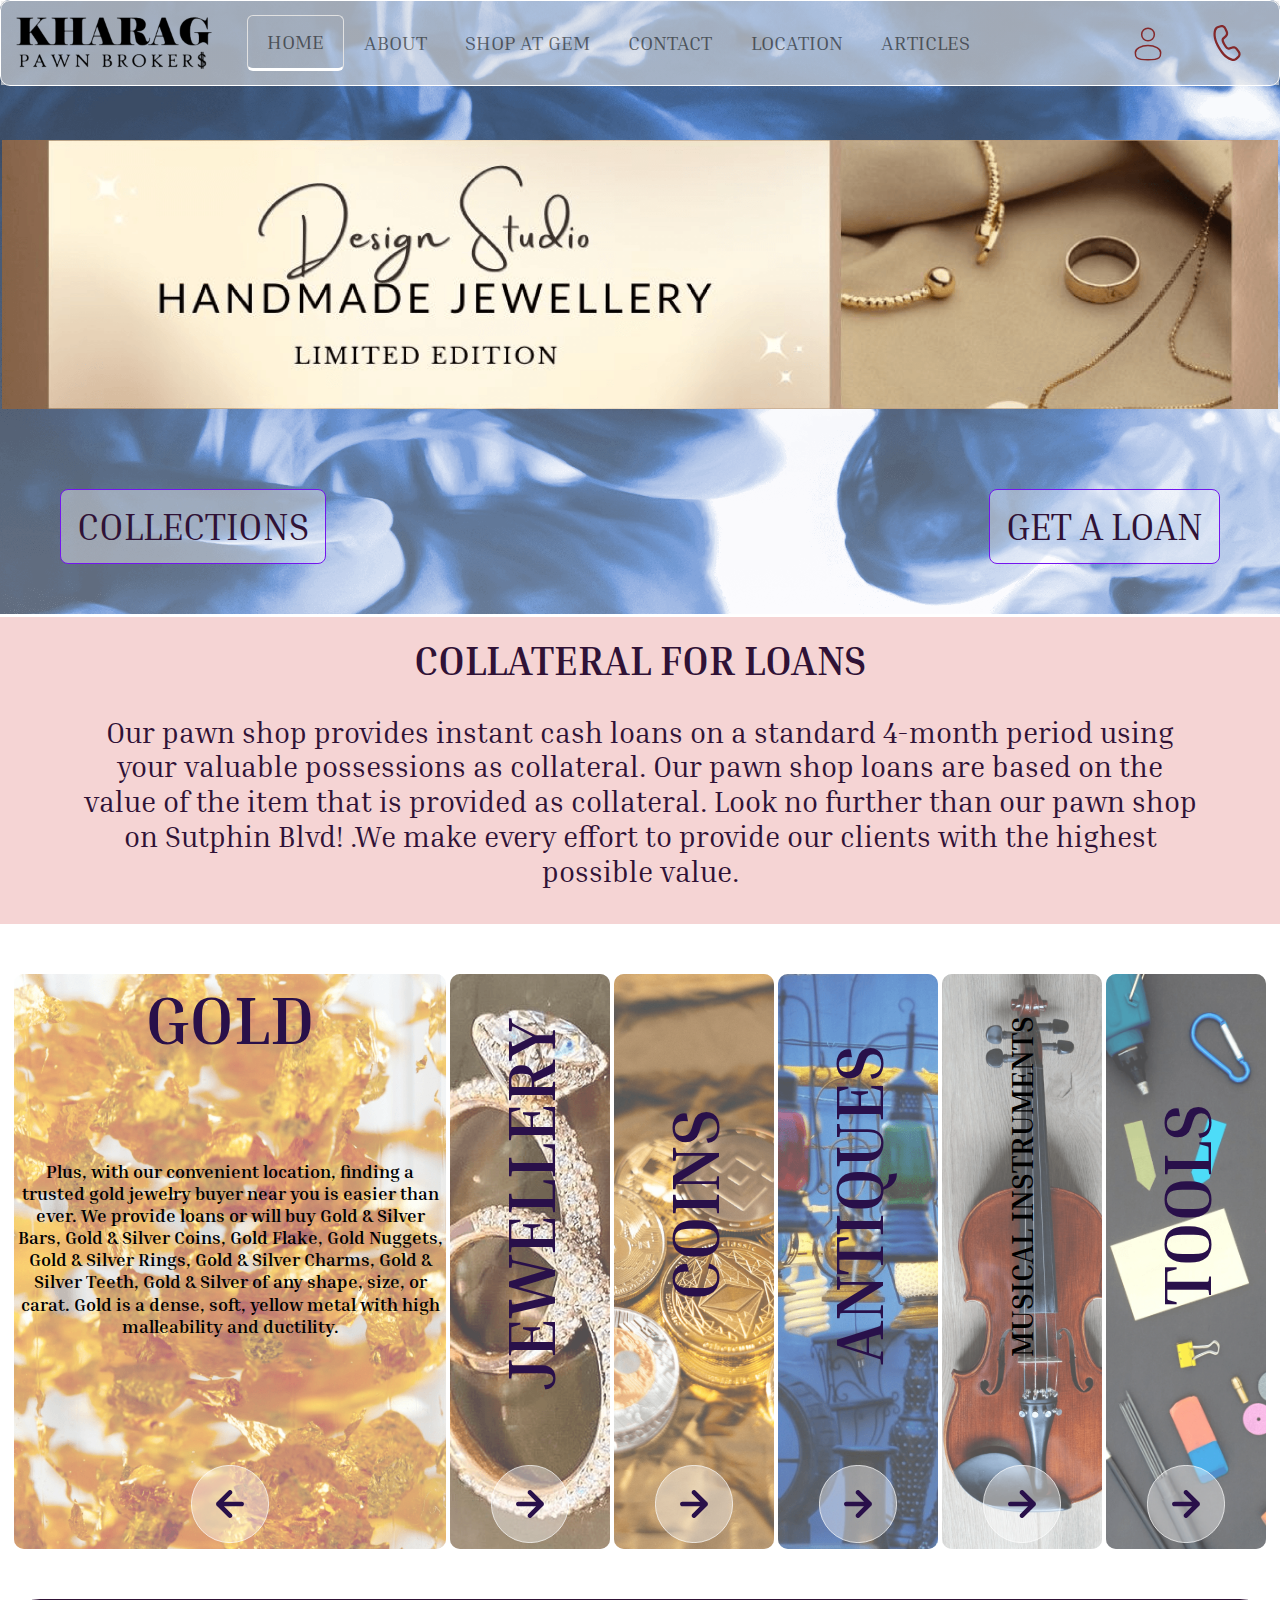
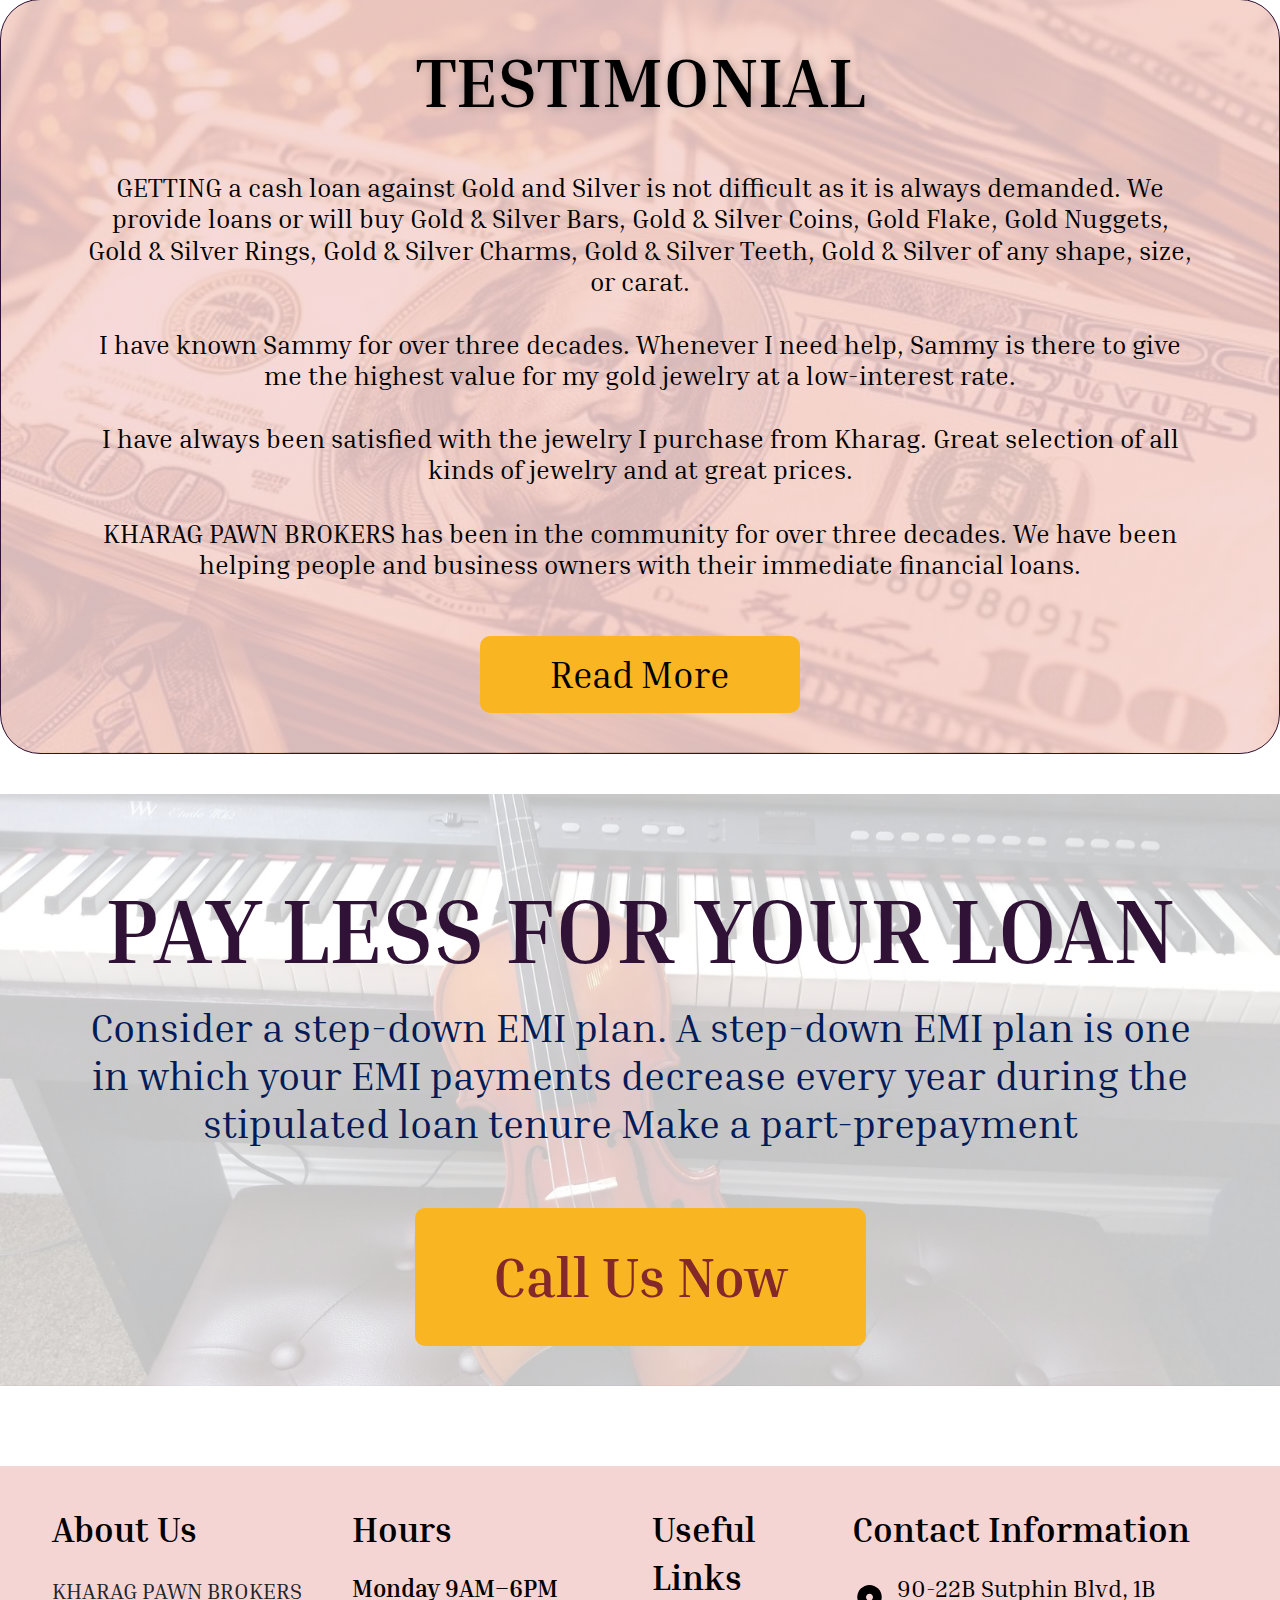
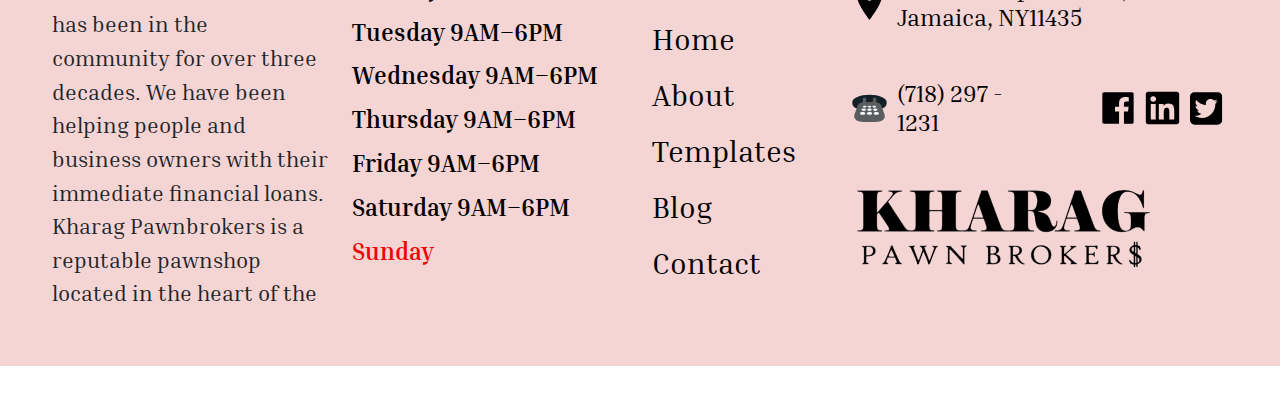
<file: index.html>
<!DOCTYPE html>
<html lang="en">

<head>
    <meta charset="UTF-8">
    <title>Pawn Brokers</title>
    <!-- <meta name="viewport" content="width=device-width, initial-scale=0, shrink-to-fit=no"> -->
    <meta name="viewport" content="width=device-width, user-scalable=no">
    <link rel="stylesheet" type="text/css" href="assets/css/bootstrap.min.css">
    <link rel="stylesheet" type="text/css" href="assets/css/style.css">
    <link rel="stylesheet" type="text/css" href="assets/css/responsive.css">
    <script src="https://code.jquery.com/jquery-3.7.1.min.js"
        integrity="sha256-/JqT3SQfawRcv/BIHPThkBvs0OEvtFFmqPF/lYI/Cxo=" crossorigin="anonymous"></script>
</head>

<body>
    <!-- new header  -->
    <header>
        <nav class="navbar navbar-expand-lg navbar-light">
            <div class="container-fluid">
                <a class="navbar-brand" href="index.html"><img class="img-fluid" src="assets/images/logo.png" /></a>
                <button class="navbar-toggler" type="button" data-bs-toggle="collapse"
                    data-bs-target="#navbarNavDropdown" aria-controls="navbarNavDropdown" aria-expanded="false"
                    aria-label="Toggle navigation">
                    <span class="navbar-toggler-icon"></span>
                </button>
                <div class="collapse navbar-collapse" id="navbarNavDropdown">
                    <ul class="navbar-nav justify-content-between align-items-center">
                        <ul class="header-links">
                            <li class="nav-item active">
                                <a class="nav-link" aria-current="page" href="javascript:void(0);">
                                    HOME
                                </a>
                            </li>
                            <li class="nav-item">
                                <a class="nav-link" aria-current="page" href="javascript:void(0);">
                                    ABOUT
                                </a>
                            </li>
                            <li class="nav-item">
                                <a class="nav-link" aria-current="page" href="javascript:void(0);">
                                    SHOP AT GEM
                                </a>
                            </li>
                            <li class="nav-item">
                                <a class="nav-link" aria-current="page" href="javascript:void(0);">
                                    CONTACT
                                </a>
                            </li>
                            <li class="nav-item">
                                <a class="nav-link" aria-current="page" href="javascript:void(0);">
                                    LOCATION
                                </a>
                            </li>
                            <li class="nav-item">
                                <a class="nav-link" aria-current="page" href="javascript:void(0);">
                                    ARTICLES
                                </a>
                            </li>
                        </ul>
                        <ul class="header-icons">
                            <li class="nav-item">
                                <a class="nav-link" aria-current="page" href="javascript:void(0);">
                                    <img class="img-fluid" src="assets/images/user.svg" alt="">
                                </a>
                            </li>
                            <li class="nav-item">
                                <a class="nav-link" aria-current="page" href="javascript:void(0);">
                                    <img class="img-fluid" src="assets/images/header-call.svg" alt="">
                                </a>
                            </li>
                        </ul>
                    </ul>
                </div>
            </div>
        </nav>
    </header>

    <div class="home-banner">
        <div class="container-fluid">
            <div class="row">
                <div class="col-lg-12">
                    <div id="carouselExampleSlidesOnly" class="carousel slide ban-strip" data-bs-ride="carousel">
                        <div class="carousel-inner">
                            <div class="carousel-item active">
                                <img src="assets/images/ban-img1.png" class="d-block w-100" alt="...">
                            </div>
                            <div class="carousel-item">
                                <img src="assets/images/ban-img2.png" class="d-block w-100" alt="...">
                            </div>
                            <div class="carousel-item">
                                <img src="assets/images/ban-img3.png" class="d-block w-100" alt="...">
                            </div>
                        </div>
                    </div>
                </div>

                <div class="col-md-12 mt-5">
                    <div class="d-flex justify-content-between">
                        <button class="bnr-btn ms-0 ms-md-5">COLLECTIONS</button>
                        <button class="bnr-btn me-0 me-md-5">GET A LOAN</button>
                    </div>
                </div>
            </div>
        </div>
    </div>

    <section class="colateral">
        <div class="container">
            <div class="row">
                <div class="col-md-12">
                    <h2>COLLATERAL FOR LOANS</h2>
                    <p>Our pawn shop provides instant cash loans on a standard 4-month period using your valuable
                        possessions as collateral. Our pawn shop loans are based on the value of the item that is
                        provided as collateral. Look no further than our pawn shop on Sutphin Blvd! .We make every
                        effort to provide our clients with the highest possible value.</p>
                </div>
            </div>
        </div>
    </section>

    <section class="prod-desc">
        <div class="container-fluid">

            <div class="prod-container">
                <div class="prod-strip active" id="strip1">
                    <h3>GOLD</h3>
                    <p>Plus, with our convenient location, finding a trusted gold jewelry buyer near you is easier than
                        ever. We provide loans or will buy Gold & Silver Bars, Gold & Silver Coins, Gold Flake, Gold
                        Nuggets, Gold & Silver Rings, Gold & Silver Charms, Gold & Silver Teeth, Gold & Silver of any
                        shape, size, or carat. Gold is a dense, soft, yellow metal with high malleability and ductility.
                    </p>
                    <button>
                        <img src="assets/images/strip-rgt-arw.svg" class="img-fluid text-center" alt="">
                    </button>
                </div>
                <div class="prod-strip " id="strip2">
                    <h3>JEWELLERY</h3>
                    <p>Plus, with our convenient location, finding a trusted gold jewelry buyer near you is easier than
                        ever. We provide loans or will buy Gold & Silver Bars, Gold & Silver Coins, Gold Flake, Gold
                        Nuggets, Gold & Silver Rings, Gold & Silver Charms, Gold & Silver Teeth, Gold & Silver of any
                        shape, size, or carat. Gold is a dense, soft, yellow metal with high malleability and ductility.
                    </p>
                    <button>
                        <img src="assets/images/strip-rgt-arw.svg" class="img-fluid text-center" alt="">
                    </button>
                </div>
                <div class="prod-strip" id="strip3">
                    <h3>COINS</h3>
                    <p>Plus, with our convenient location, finding a trusted gold jewelry buyer near you is easier than
                        ever. We provide loans or will buy Gold & Silver Bars, Gold & Silver Coins, Gold Flake, Gold
                        Nuggets, Gold & Silver Rings, Gold & Silver Charms, Gold & Silver Teeth, Gold & Silver of any
                        shape, size, or carat. Gold is a dense, soft, yellow metal with high malleability and ductility.
                    </p>
                    <button>
                        <img src="assets/images/strip-rgt-arw.svg" class="img-fluid text-center" alt="">
                    </button>
                </div>
                <div class="prod-strip" id="strip4">
                    <h3>ANTIQUES</h3>
                    <p>Plus, with our convenient location, finding a trusted gold jewelry buyer near you is easier than
                        ever. We provide loans or will buy Gold & Silver Bars, Gold & Silver Coins, Gold Flake, Gold
                        Nuggets, Gold & Silver Rings, Gold & Silver Charms, Gold & Silver Teeth, Gold & Silver of any
                        shape, size, or carat. Gold is a dense, soft, yellow metal with high malleability and ductility.
                    </p>
                    <button>
                        <img src="assets/images/strip-rgt-arw.svg" class="img-fluid text-center" alt="">
                    </button>
                </div>
                <div class="prod-strip" id="strip5">
                    <h3>MUSICAL INSTRUMENTS</h3>
                    <p>Plus, with our convenient location, finding a trusted gold jewelry buyer near you is easier than
                        ever. We provide loans or will buy Gold & Silver Bars, Gold & Silver Coins, Gold Flake, Gold
                        Nuggets, Gold & Silver Rings, Gold & Silver Charms, Gold & Silver Teeth, Gold & Silver of any
                        shape, size, or carat. Gold is a dense, soft, yellow metal with high malleability and ductility.
                    </p>
                    <button>
                        <img src="assets/images/strip-rgt-arw.svg" class="img-fluid text-center" alt="">
                    </button>
                </div>
                <div class="prod-strip" id="strip6">
                    <h3>TOOLS</h3>
                    <p>Plus, with our convenient location, finding a trusted gold jewelry buyer near you is easier than
                        ever. We provide loans or will buy Gold & Silver Bars, Gold & Silver Coins, Gold Flake, Gold
                        Nuggets, Gold & Silver Rings, Gold & Silver Charms, Gold & Silver Teeth, Gold & Silver of any
                        shape, size, or carat. Gold is a dense, soft, yellow metal with high malleability and ductility.
                    </p>
                    <button>
                        <img src="assets/images/strip-rgt-arw.svg" class="img-fluid text-center" alt="">
                    </button>
                </div>
            </div>
        </div>
    </section>

    <section class="testimonial">
        <div class="container">
            <div class="row justify-content-center">
                <div class="col-md-12">
                    <h2>TESTIMONIAL</h2>
                    <p>GETTING a cash loan against Gold and Silver is not difficult as it is always demanded. We provide
                        loans or will buy Gold & Silver Bars, Gold & Silver Coins, Gold Flake, Gold Nuggets, Gold &
                        Silver Rings, Gold & Silver Charms, Gold & Silver Teeth, Gold & Silver of any shape, size, or
                        carat.</p>
                    <p>I have known Sammy for over three decades. Whenever I need help, Sammy is there to give me the
                        highest value for my gold jewelry at a low-interest rate. </p>
                    <p>I have always been satisfied with the jewelry I purchase from Kharag. Great selection of all
                        kinds of jewelry and at great prices.</p>
                    <p>KHARAG PAWN BROKERS has been in the community for over three decades. We have been helping people
                        and business owners with their immediate financial loans.</p>

                </div>
                <div class="col-lg-4 col-md-6 text-center">
                    <button class="testi-left-btn">Read More</button>
                </div>
            </div>
        </div>
    </section>

    <section class="pay-less">
        <div class="container">
            <div class="row justify-content-center">
                <div class="col-md-12 text-center">
                    <h2>PAY LESS FOR YOUR LOAN</h2>
                    <p>Consider a step-down EMI plan. A step-down EMI plan is one in which your EMI payments decrease
                        every year during the stipulated loan tenure Make a part-prepayment</p>
                </div>
                <div class="col-lg-5 col-md-7">
                    <button class="pay-less-btn">Call Us Now</button>
                </div>
            </div>
        </div>
    </section>

    <footer class="mb-5">
        <div class="container-fluid">
            <div class="row">
                <div class="col-lg-3 col-md-6">
                    <h6>About Us</h6>
                    <p>
                        KHARAG PAWN BROKERS has been in the community for over three decades. We have been helping
                        people
                        and business owners with their immediate financial loans. Kharag Pawnbrokers is a reputable
                        pawnshop
                        located in the heart of the 
                    </p>
                </div>
                <div class="col-lg-3 col-md-6">
                    <h6>Hours</h6>
                    <ul class="hours">
                        <li>Monday 9AM–6PM</li>
                        <li>Tuesday 9AM–6PM</li>
                        <li>Wednesday 9AM–6PM</li>
                        <li>Thursday 9AM–6PM</li>
                        <li>Friday 9AM–6PM</li>
                        <li>Saturday 9AM–6PM</li>
                        <li>Sunday </li>
                    </ul>
                </div>
                <div class="col-lg-2 col-md-6">
                    <h6>Useful Links</h6>
                    <ul class="footer-links">
                        <li><a href="">Home</a></li>
                        <li><a href="">About</a></li>
                        <li><a href="">Templates</a></li>
                        <li><a href="">Blog</a></li>
                        <li><a href="">Contact</a></li>
                    </ul>
                </div>
                <div class="col-lg-4 col-md-6">
                    <h6>Contact Information</h6>
                    <div class="d-flex address align-items-center mb-5">
                        <img class="img-fluid" src="assets/images/location.svg" alt="">
                        <p>90-22B Sutphin Blvd, 1B Jamaica, NY11435</p>
                    </div>
                    <div class="d-flex align-items-center justify-content-start mb-5">
                        <div class="telephone d-flex align-items-center">
                            <img class="img-fluid" src="assets/images/call-2.svg" alt="">
                            <a href="tel:+7182971231">(718) 297 - 1231</a>
                        </div>
                        <ul class="d-flex social-media align-items-center justify-content-between ms-5 ">
                            <li><a href=""><img class="img-fluid" src="assets/images/facebook.svg" alt=""></a></li>
                            <li><a href=""><img class="img-fluid" src="assets/images/linkedin.svg" alt=""></a></li>
                            <li><a href=""><img class="img-fluid" src="assets/images/twitter.svg" alt=""></a></li>
                        </ul>
                    </div>
                    <div class="">
                        <img src="assets/images/logo.png" class="img-fluid" alt="">
                    </div>
                </div>
            </div>
        </div>
    </footer>


    <script type="text/javascript" src="assets/js/bootstrap.min.js"></script>
    <script type="text/javascript" src="assets/js/popper.min.js"></script>

    <script>
        $(document).ready(function () {
            $('.prod-strip button').click(function () {
                var $parent = $(this).parent('.prod-strip');
                if ($parent.hasClass('active')) {
                    $parent.removeClass('active'); // Remove active class if it's already present
                } else {
                    $('.prod-strip').removeClass('active'); // Remove active class from all prod-strips
                    $parent.addClass('active'); // Add active class to the clicked button's parent
                }
            });
        });
    </script>

</body>

</html>
</file>
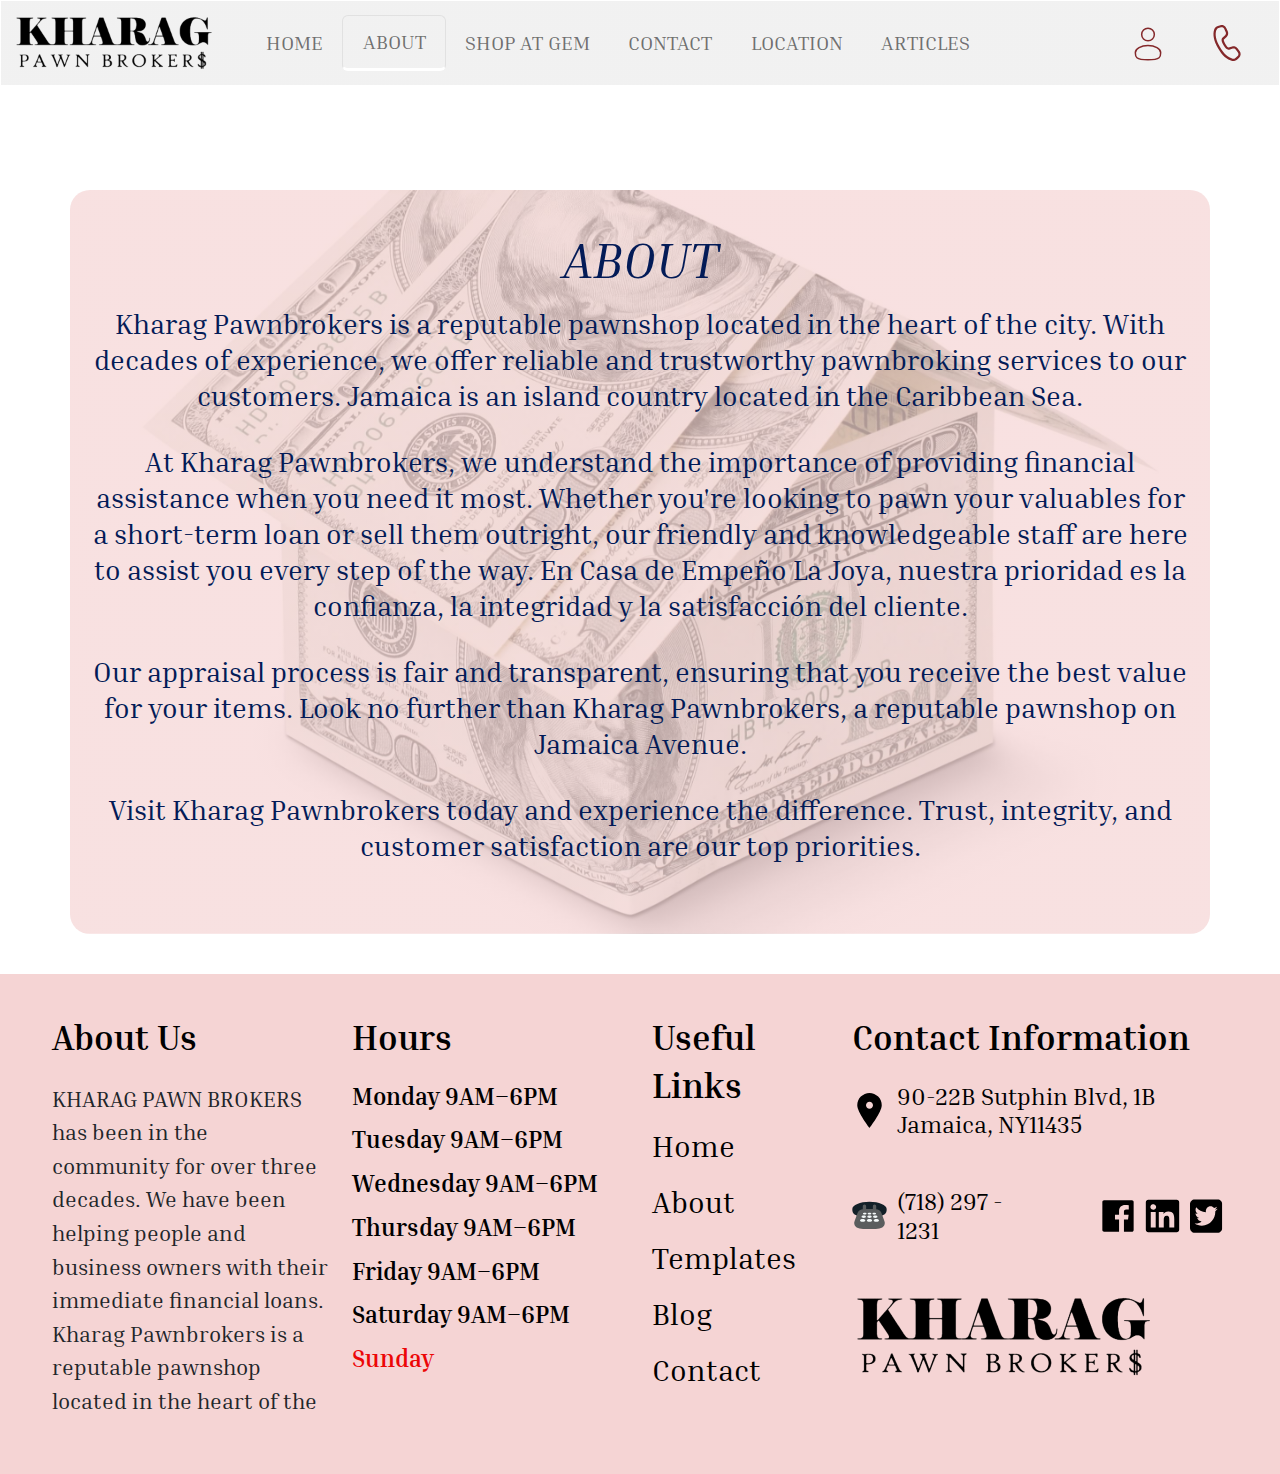
<file: about.html>
<!DOCTYPE html>
<html lang="en">

<head>
    <meta charset="UTF-8">
    <title>Pawn Brokers</title>
    <!-- <meta name="viewport" content="width=device-width, initial-scale=0, shrink-to-fit=no"> -->
    <meta name="viewport" content="width=device-width, user-scalable=no">
    <link rel="stylesheet" type="text/css" href="assets/css/bootstrap.min.css">
    <link rel="stylesheet" type="text/css" href="assets/css/style.css">
    <link rel="stylesheet" type="text/css" href="assets/css/responsive.css">
    <link rel="stylesheet"
        href="https://cdnjs.cloudflare.com/ajax/libs/OwlCarousel2/2.3.4/assets/owl.carousel.min.css" />
    <script src="https://code.jquery.com/jquery-3.7.1.min.js"
        integrity="sha256-/JqT3SQfawRcv/BIHPThkBvs0OEvtFFmqPF/lYI/Cxo=" crossorigin="anonymous"></script>
</head>

<body>
    <header>
        <nav class="navbar navbar-expand-lg navbar-light">
            <div class="container-fluid">
                <a class="navbar-brand" href="index.html"><img class="img-fluid" src="assets/images/logo.png" /></a>
                <button class="navbar-toggler" type="button" data-bs-toggle="collapse"
                    data-bs-target="#navbarNavDropdown" aria-controls="navbarNavDropdown" aria-expanded="false"
                    aria-label="Toggle navigation">
                    <span class="navbar-toggler-icon"></span>
                </button>
                <div class="collapse navbar-collapse" id="navbarNavDropdown">
                    <ul class="navbar-nav justify-content-between align-items-center">   
                        <ul class="header-links">
                            <li class="nav-item ">
                                <a class="nav-link" aria-current="page" href="javascript:void(0);">
                                   HOME
                                </a>
                            </li>
                            <li class="nav-item active">
                                <a class="nav-link" aria-current="page" href="javascript:void(0);">
                                   ABOUT
                                </a>
                            </li>
                            <li class="nav-item">
                                <a class="nav-link" aria-current="page" href="javascript:void(0);">
                                   SHOP AT GEM
                                </a>
                            </li>
                            <li class="nav-item">
                                <a class="nav-link" aria-current="page" href="javascript:void(0);">
                                   CONTACT
                                </a>
                            </li>
                            <li class="nav-item">
                                <a class="nav-link" aria-current="page" href="javascript:void(0);">
                                   LOCATION
                                </a>
                            </li>
                            <li class="nav-item">
                                <a class="nav-link" aria-current="page" href="javascript:void(0);">
                                   ARTICLES
                                </a>
                            </li>
                        </ul>                     
                        <ul class="header-icons">
                            <li class="nav-item">
                                <a class="nav-link" aria-current="page" href="javascript:void(0);">
                                    <img class="img-fluid" src="assets/images/user.svg" alt="">
                                </a>
                            </li>
                            <li class="nav-item">
                                <a class="nav-link" aria-current="page" href="javascript:void(0);">
                                    <img class="img-fluid" src="assets/images/header-call.svg" alt="">
                                </a>
                            </li>
                        </ul>  
                    </ul>
                </div>
            </div>
        </nav>
    </header>

   
    <section class="about-banner">
        <div class="container-fluid">
            <div class="row">
                <div class="col-md-12">
                    <div class="owl-carousel owl-theme">
                        <div class="item"><img src="assets/images/abt-slider-img1.png"></div>
                        <div class="item"><img src="assets/images/abt-slider-img2.png"></div>
                        <div class="item"><img src="assets/images/abt-slider-img3.png"></div>
                        <div class="item"><img src="assets/images/abt-slider-img4.png"></div>
                        <div class="item"><img src="assets/images/abt-slider-img5.png"></div>
                        <div class="item"><img src="assets/images/abt-slider-img6.png"></div>
                    </div>
                </div>
            </div>
        </div>
    </section>

    <section class="abt-desc">
        <div class="container">
            <div class="row abt-desc-inner">
                <div class="col-md-12">
                    <h2>ABOUT</h2>
                    <p>Kharag Pawnbrokers is a reputable pawnshop located in the heart of the city. With decades of experience, we offer reliable and trustworthy pawnbroking services to our customers. Jamaica is an island country located in the Caribbean Sea.</p>
                    <p>At Kharag Pawnbrokers, we understand the importance of providing financial assistance when you need it most. Whether you're looking to pawn your valuables for a short-term loan or sell them outright, our friendly and knowledgeable staff are here to assist you every step of the way. En Casa de Empeño La Joya, nuestra prioridad es la confianza, la integridad y la satisfacción del cliente.</p>
                    <p>Our appraisal process is fair and transparent, ensuring that you receive the best value for your items. Look no further than Kharag Pawnbrokers, a reputable pawnshop on Jamaica Avenue.</p>
                    <p>Visit Kharag Pawnbrokers today and experience the difference. Trust, integrity, and customer satisfaction are our top priorities.</p>
                  
                </div>
            </div>
        </div>
    </section>


    <footer >
        <div class="container-fluid">
            <div class="row">
                <div class="col-lg-3 col-md-6">
                    <h6>About Us</h6>
                    <p>
                        KHARAG PAWN BROKERS has been in the community for over three decades. We have been helping
                        people
                        and business owners with their immediate financial loans. Kharag Pawnbrokers is a reputable
                        pawnshop
                        located in the heart of the 
                    </p>
                </div>
                <div class="col-lg-3 col-md-6">
                    <h6>Hours</h6>
                    <ul class="hours">
                        <li>Monday 9AM–6PM</li>
                        <li>Tuesday 9AM–6PM</li>
                        <li>Wednesday 9AM–6PM</li>
                        <li>Thursday 9AM–6PM</li>
                        <li>Friday 9AM–6PM</li>
                        <li>Saturday 9AM–6PM</li>
                        <li>Sunday </li>
                    </ul>
                </div>
                <div class="col-lg-2 col-md-6">
                    <h6>Useful Links</h6>
                    <ul class="footer-links">
                        <li><a href="">Home</a></li>
                        <li><a href="">About</a></li>
                        <li><a href="">Templates</a></li>
                        <li><a href="">Blog</a></li>
                        <li><a href="">Contact</a></li>
                    </ul>
                </div>
                <div class="col-lg-4 col-md-6">
                    <h6>Contact Information</h6>
                    <div class="d-flex address align-items-center mb-5">
                        <img class="img-fluid" src="assets/images/location.svg" alt="">
                        <p>90-22B Sutphin Blvd, 1B Jamaica, NY11435</p>
                    </div>
                    <div class="d-flex align-items-center justify-content-start mb-5">
                        <div class="telephone d-flex align-items-center">
                            <img class="img-fluid" src="assets/images/call-2.svg" alt="">
                            <a href="tel:+7182971231">(718) 297 - 1231</a>
                        </div>
                        <ul class="d-flex social-media align-items-center justify-content-between ms-5 ">
                            <li><a href=""><img class="img-fluid" src="assets/images/facebook.svg" alt=""></a></li>
                            <li><a href=""><img class="img-fluid" src="assets/images/linkedin.svg" alt=""></a></li>
                            <li><a href=""><img class="img-fluid" src="assets/images/twitter.svg" alt=""></a></li>
                        </ul>
                    </div>
                    <div class="">
                        <img src="assets/images/logo.png" class="img-fluid" alt="">
                    </div>
                </div>
            </div>
        </div>
    </footer>

    <script src="https://cdnjs.cloudflare.com/ajax/libs/OwlCarousel2/2.3.4/owl.carousel.min.js"></script>
    <script type="text/javascript" src="assets/js/bootstrap.min.js"></script>
    <script type="text/javascript" src="assets/js/popper.min.js"></script>
    <script>
        $('.owl-carousel').owlCarousel({
           
            loop: true,
            margin: 20,
            nav: false,
            dots: true,
            gap: 50,

            responsive: {
                0: {
                    items: 1
                },
                600: {
                    items: 3
                },
                1000: {
                    items: 4
                }
            }
        })
    </script>


</body>

</html>
</file>
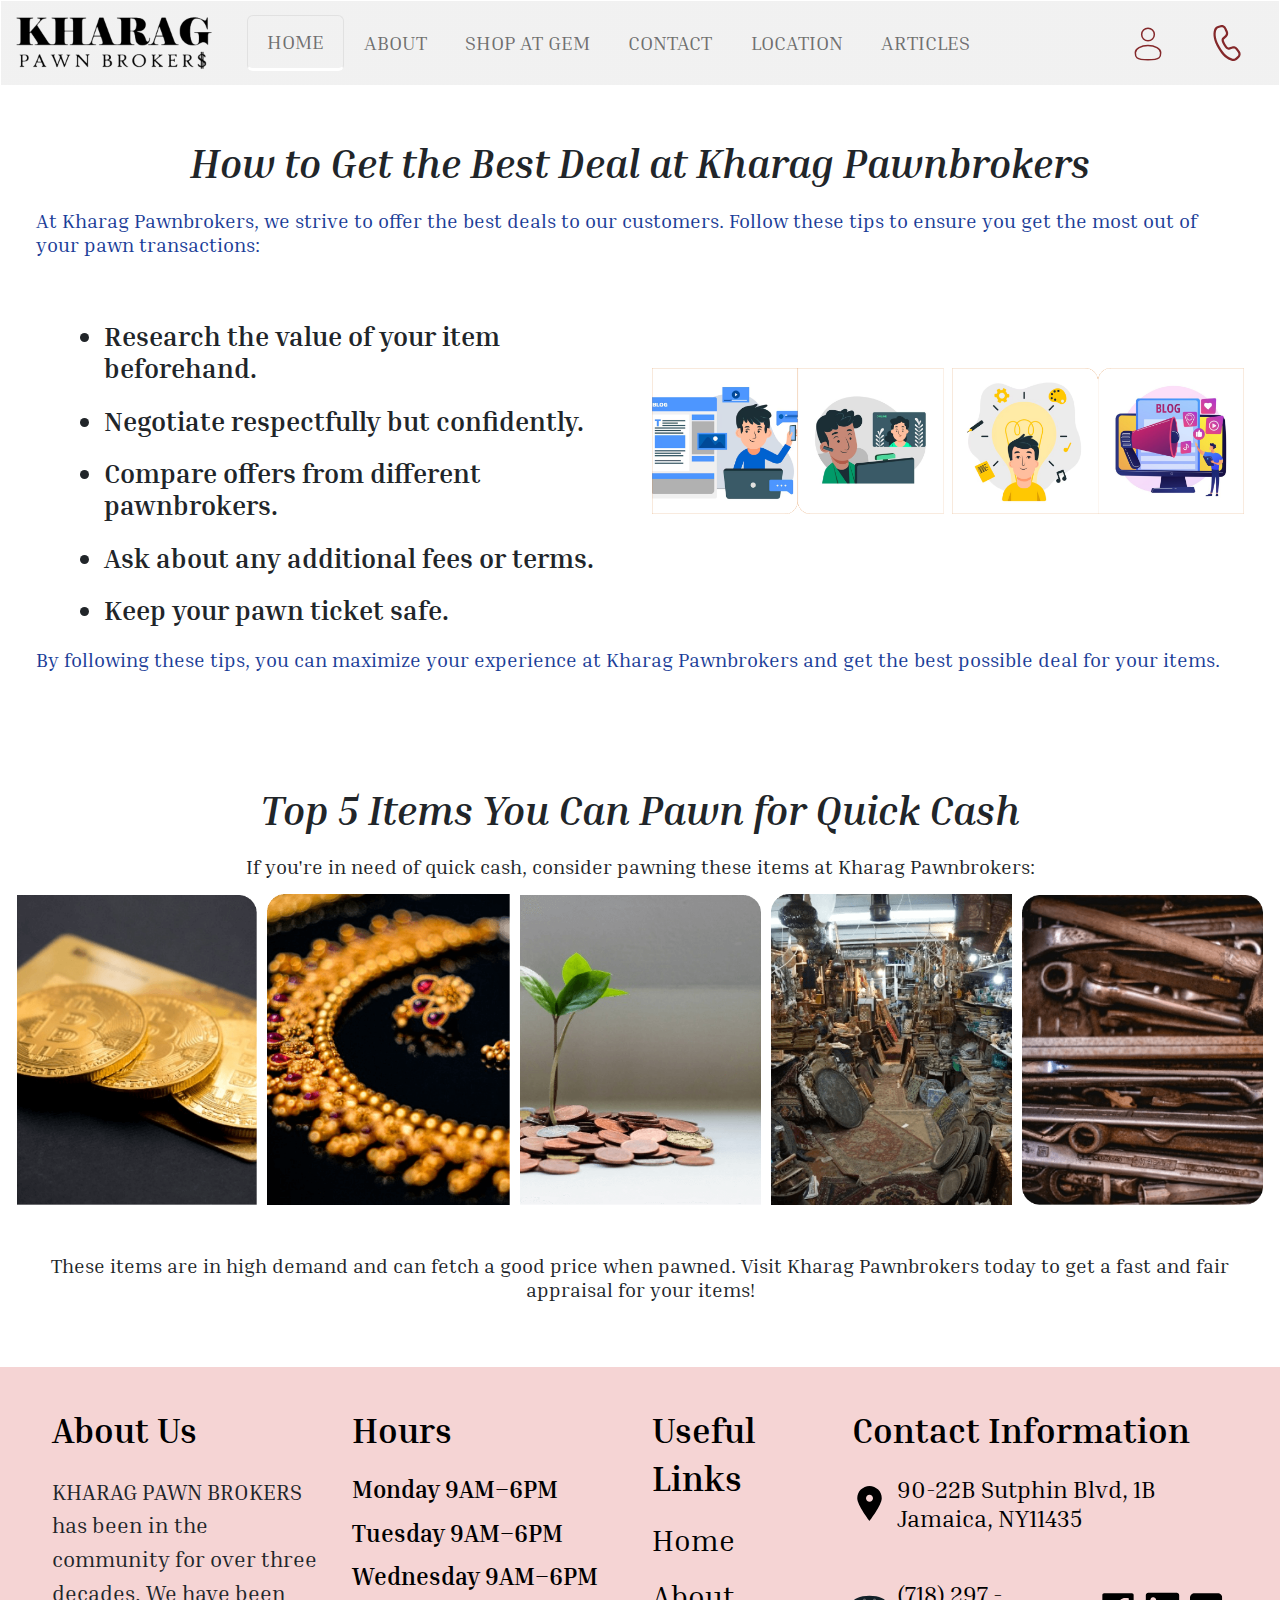
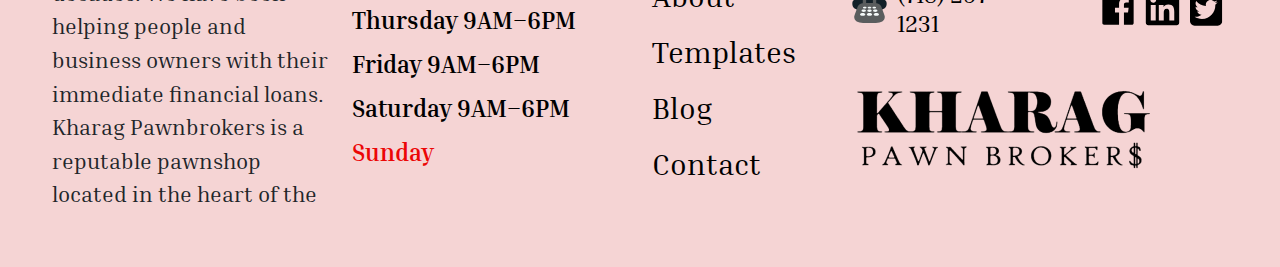
<file: blog.html>
<!DOCTYPE html>
<html lang="en">

<head>
    <meta charset="UTF-8">
    <title>Pawn Brokers</title>
    <!-- <meta name="viewport" content="width=device-width, initial-scale=0, shrink-to-fit=no"> -->
    <meta name="viewport" content="width=device-width, user-scalable=no">
    <link rel="stylesheet" type="text/css" href="assets/css/bootstrap.min.css">
    <link rel="stylesheet" type="text/css" href="assets/css/style.css">
    <link rel="stylesheet" type="text/css" href="assets/css/responsive.css">
    <link rel="stylesheet"
        href="https://cdnjs.cloudflare.com/ajax/libs/OwlCarousel2/2.3.4/assets/owl.carousel.min.css" />
    <script src="https://code.jquery.com/jquery-3.7.1.min.js"
        integrity="sha256-/JqT3SQfawRcv/BIHPThkBvs0OEvtFFmqPF/lYI/Cxo=" crossorigin="anonymous"></script>
</head>

<body>
    <header>
        <nav class="navbar navbar-expand-lg navbar-light">
            <div class="container-fluid">
                <a class="navbar-brand" href="index.html"><img class="img-fluid" src="assets/images/logo.png" /></a>
                <button class="navbar-toggler" type="button" data-bs-toggle="collapse"
                    data-bs-target="#navbarNavDropdown" aria-controls="navbarNavDropdown" aria-expanded="false"
                    aria-label="Toggle navigation">
                    <span class="navbar-toggler-icon"></span>
                </button>
                <div class="collapse navbar-collapse" id="navbarNavDropdown">
                    <ul class="navbar-nav justify-content-between align-items-center">   
                        <ul class="header-links">
                            <li class="nav-item active">
                                <a class="nav-link" aria-current="page" href="javascript:void(0);">
                                   HOME
                                </a>
                            </li>
                            <li class="nav-item">
                                <a class="nav-link" aria-current="page" href="javascript:void(0);">
                                   ABOUT
                                </a>
                            </li>
                            <li class="nav-item">
                                <a class="nav-link" aria-current="page" href="javascript:void(0);">
                                   SHOP AT GEM
                                </a>
                            </li>
                            <li class="nav-item">
                                <a class="nav-link" aria-current="page" href="javascript:void(0);">
                                   CONTACT
                                </a>
                            </li>
                            <li class="nav-item">
                                <a class="nav-link" aria-current="page" href="javascript:void(0);">
                                   LOCATION
                                </a>
                            </li>
                            <li class="nav-item">
                                <a class="nav-link" aria-current="page" href="javascript:void(0);">
                                   ARTICLES
                                </a>
                            </li>
                        </ul>                     
                        <ul class="header-icons">
                            <li class="nav-item">
                                <a class="nav-link" aria-current="page" href="javascript:void(0);">
                                    <img class="img-fluid" src="assets/images/user.svg" alt="">
                                </a>
                            </li>
                            <li class="nav-item">
                                <a class="nav-link" aria-current="page" href="javascript:void(0);">
                                    <img class="img-fluid" src="assets/images/header-call.svg" alt="">
                                </a>
                            </li>
                        </ul>  
                    </ul>
                </div>
            </div>
        </nav>
    </header>


    <section class="blog-banner px-0 px-md-4">
        <div class="container-fluid">
            <div class="row">
                <div class="col-md-12 mb-5">
                    <h2>How to Get the Best Deal at Kharag Pawnbrokers</h2>
                    <p>At Kharag Pawnbrokers, we strive to offer the best deals to our customers. Follow these tips to ensure you get the most out of your pawn transactions:</p>
                </div>
                <div class="col-md-6 ps-0 ps-sm-5">
                    <ul class="blog-list">
                        <li>Research the value of your item beforehand.</li>
                        <li>Negotiate respectfully but confidently.</li>
                        <li>Compare offers from different pawnbrokers.</li>
                        <li>Ask about any additional fees or terms.</li>
                        <li>Keep your pawn ticket safe.</li>
                    </ul>
                </div>
                <div class="col-md-6 mt-5 mb-5 mb-sm-0">
                    <img src="assets/images/blog-img.png" class="img-fluid" alt="">
                </div>
                <div class="col-md-12">
                    <p>By following these tips, you can maximize your experience at Kharag Pawnbrokers and get the best possible deal for your items.</p>
                </div>
            </div>
        </div>
    </section>

    <section class="pawn-items">
        <div class="container-fluid">
            <div class="row">
                <div class="col-md-12">
                    <h2>Top 5 Items You Can Pawn for Quick Cash</h2>
                    <p>If you're in need of quick cash, consider pawning these items at Kharag Pawnbrokers:</p>

                   <ul class=" ps-0 d-flex align-items-center justify-content-center mb-5">
                    <li><img class="img-fluid" src="assets/images/pawn-item1.png" alt=""></li>
                    <li><img class="img-fluid" src="assets/images/pawn-item2.png" alt=""></li>
                    <li><img class="img-fluid" src="assets/images/pawn-item3.png" alt=""></li>
                    <li><img class="img-fluid" src="assets/images/pawn-item4.png" alt=""></li>
                    <li><img class="img-fluid" src="assets/images/pawn-item5.png" alt=""></li>
                   </ul>

                   <p>These items are in high demand and can fetch a good price when pawned. Visit Kharag Pawnbrokers today to get a fast and fair appraisal for your items!</p>
                </div>
            </div>
        </div>
    </section>

    <footer>
        <div class="container-fluid">
            <div class="row">
                <div class="col-lg-3 col-md-6">
                    <h6>About Us</h6>
                    <p>
                        KHARAG PAWN BROKERS has been in the community for over three decades. We have been helping
                        people
                        and business owners with their immediate financial loans. Kharag Pawnbrokers is a reputable
                        pawnshop
                        located in the heart of the 
                    </p>
                </div>
                <div class="col-lg-3 col-md-6">
                    <h6>Hours</h6>
                    <ul class="hours">
                        <li>Monday 9AM–6PM</li>
                        <li>Tuesday 9AM–6PM</li>
                        <li>Wednesday 9AM–6PM</li>
                        <li>Thursday 9AM–6PM</li>
                        <li>Friday 9AM–6PM</li>
                        <li>Saturday 9AM–6PM</li>
                        <li>Sunday </li>
                    </ul>
                </div>
                <div class="col-lg-2 col-md-6">
                    <h6>Useful Links</h6>
                    <ul class="footer-links">
                        <li><a href="">Home</a></li>
                        <li><a href="">About</a></li>
                        <li><a href="">Templates</a></li>
                        <li><a href="">Blog</a></li>
                        <li><a href="">Contact</a></li>
                    </ul>
                </div>
                <div class="col-lg-4 col-md-6">
                    <h6>Contact Information</h6>
                    <div class="d-flex address align-items-center mb-5">
                        <img class="img-fluid" src="assets/images/location.svg" alt="">
                        <p>90-22B Sutphin Blvd, 1B Jamaica, NY11435</p>
                    </div>
                    <div class="d-flex align-items-center justify-content-start mb-5">
                        <div class="telephone d-flex align-items-center">
                            <img class="img-fluid" src="assets/images/call-2.svg" alt="">
                            <a href="tel:+7182971231">(718) 297 - 1231</a>
                        </div>
                        <ul class="d-flex social-media align-items-center justify-content-between ms-5 ">
                            <li><a href=""><img class="img-fluid" src="assets/images/facebook.svg" alt=""></a></li>
                            <li><a href=""><img class="img-fluid" src="assets/images/linkedin.svg" alt=""></a></li>
                            <li><a href=""><img class="img-fluid" src="assets/images/twitter.svg" alt=""></a></li>
                        </ul>
                    </div>
                    <div class="">
                        <img src="assets/images/logo.png" class="img-fluid" alt="">
                    </div>
                </div>
            </div>
        </div>
    </footer>


    <script src="https://cdnjs.cloudflare.com/ajax/libs/OwlCarousel2/2.3.4/owl.carousel.min.js"></script>
    <script type="text/javascript" src="assets/js/bootstrap.min.js"></script>
    <script type="text/javascript" src="assets/js/popper.min.js"></script>
   


</body>

</html>
</file>
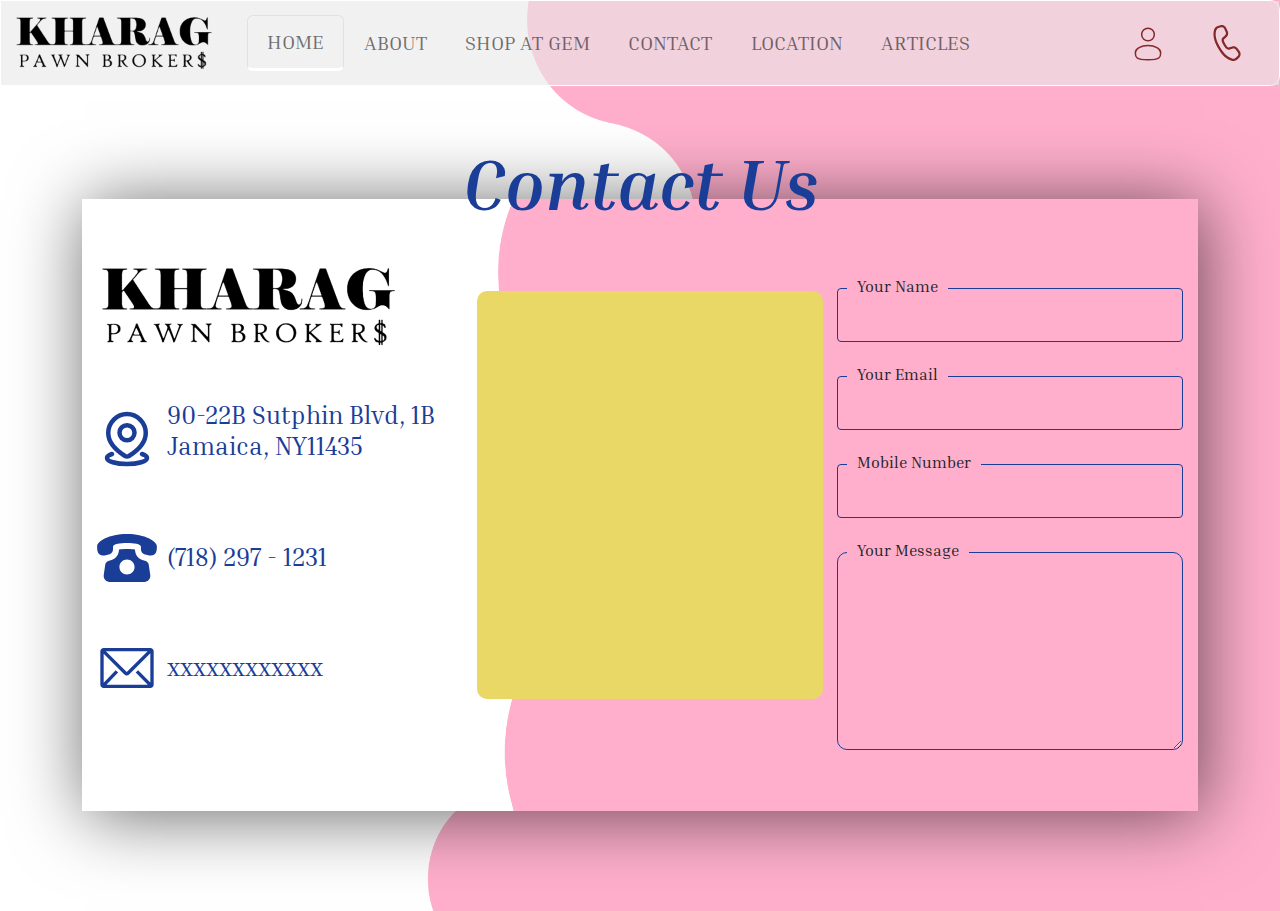
<file: contact.html>
<!DOCTYPE html>
<html lang="en">

<head>
    <meta charset="UTF-8">
    <title>Pawn Brokers</title>
    <!-- <meta name="viewport" content="width=device-width, initial-scale=0, shrink-to-fit=no"> -->
    <meta name="viewport" content="width=device-width, user-scalable=no">
    <link rel="stylesheet" type="text/css" href="assets/css/bootstrap.min.css">
    <link rel="stylesheet" type="text/css" href="assets/css/style.css">
    <link rel="stylesheet" type="text/css" href="assets/css/responsive.css">
    <link rel="stylesheet"
        href="https://cdnjs.cloudflare.com/ajax/libs/OwlCarousel2/2.3.4/assets/owl.carousel.min.css" />
    <script src="https://code.jquery.com/jquery-3.7.1.min.js"
        integrity="sha256-/JqT3SQfawRcv/BIHPThkBvs0OEvtFFmqPF/lYI/Cxo=" crossorigin="anonymous"></script>
</head>

<body>
    <header>
        <nav class="navbar navbar-expand-lg navbar-light">
            <div class="container-fluid">
                <a class="navbar-brand" href="index.html"><img class="img-fluid" src="assets/images/logo.png" /></a>
                <button class="navbar-toggler" type="button" data-bs-toggle="collapse"
                    data-bs-target="#navbarNavDropdown" aria-controls="navbarNavDropdown" aria-expanded="false"
                    aria-label="Toggle navigation">
                    <span class="navbar-toggler-icon"></span>
                </button>
                <div class="collapse navbar-collapse" id="navbarNavDropdown">
                    <ul class="navbar-nav justify-content-between align-items-center">   
                        <ul class="header-links">
                            <li class="nav-item active">
                                <a class="nav-link" aria-current="page" href="javascript:void(0);">
                                   HOME
                                </a>
                            </li>
                            <li class="nav-item">
                                <a class="nav-link" aria-current="page" href="javascript:void(0);">
                                   ABOUT
                                </a>
                            </li>
                            <li class="nav-item">
                                <a class="nav-link" aria-current="page" href="javascript:void(0);">
                                   SHOP AT GEM
                                </a>
                            </li>
                            <li class="nav-item">
                                <a class="nav-link" aria-current="page" href="javascript:void(0);">
                                   CONTACT
                                </a>
                            </li>
                            <li class="nav-item">
                                <a class="nav-link" aria-current="page" href="javascript:void(0);">
                                   LOCATION
                                </a>
                            </li>
                            <li class="nav-item">
                                <a class="nav-link" aria-current="page" href="javascript:void(0);">
                                   ARTICLES
                                </a>
                            </li>
                        </ul>                     
                        <ul class="header-icons">
                            <li class="nav-item">
                                <a class="nav-link" aria-current="page" href="javascript:void(0);">
                                    <img class="img-fluid" src="assets/images/user.svg" alt="">
                                </a>
                            </li>
                            <li class="nav-item">
                                <a class="nav-link" aria-current="page" href="javascript:void(0);">
                                    <img class="img-fluid" src="assets/images/header-call.svg" alt="">
                                </a>
                            </li>
                        </ul>  
                    </ul>
                </div>
            </div>
        </nav>
    </header>


    <!-- <div class="contact-bg">
        <img src="assets/images/contact-bg.png" alt="">
    </div> -->

    <section class="contact-div">
        <div class="container">
            <div class="row">
                <div class="col-md-12">
                    <h2>Contact Us</h2>

                    <div class="contact-box">
                        <div class="row align-items-center justify-content-center">
                            <div class="col-md-4 contact-left">
                                <ul>
                                    <li>
                                        <img src="assets/images/logo.png" class="img-fluid" alt="">
                                    </li>
                                    <li class="c-links d-flex align-items-center">
                                        <img class="" src="assets/images/contact-location.svg" alt="">
                                        <p>90-22B Sutphin Blvd, 1B Jamaica, NY11435</p>
                                    </li>
                                    <li class="c-links d-flex align-items-center">
                                        <img class="" src="assets/images/contact-tel.svg" alt="">
                                        <a href="tel:+7182971231">(718) 297 - 1231</a>
                                    </li>
                                    <li class="c-links d-flex align-items-center">
                                        <img class="" src="assets/images/contact-mail.svg" alt="">
                                        <a href="mailto:xxxxxxxx">xxxxxxxxxxxx</a>
                                    </li>
                                </ul>
                            </div>
                            <div class="col-md-4 contact-mid">
                                <div class="map-bg">
                                    <iframe
                                        src="https://www.google.com/maps/embed?pb=!1m18!1m12!1m3!1d3024.711440746628!2d-73.80843540000001!3d40.702352399999995!2m3!1f0!2f0!3f0!3m2!1i1024!2i768!4f13.1!3m3!1m2!1s0x89c260c517503a2d%3A0x84dc4ac49a4a85d3!2s90-22%20Sutphin%20Blvd%20%231b%2C%20Jamaica%2C%20NY%2011435%2C%20USA!5e0!3m2!1sen!2sin!4v1717739577077!5m2!1sen!2sin"
                                        width="100%" height="100%" style="border:0;" allowfullscreen="" loading="lazy"
                                        referrerpolicy="no-referrer-when-downgrade"></iframe>
                                </div>
                            </div>
                            <div class="col-md-4 contact-right">
                                <form class="row contact-form">
                                    <div class="form-group col-md-12">
                                        <label for="contactName">Your Name</label>
                                        <input type="text" class="form-control" id="contactName">
                                    </div>
                                    <div class="form-group col-md-12">
                                        <label for="contactEmail">Your Email</label>
                                        <input type="email" class="form-control" id="contactEmail">
                                    </div>
                                    <div class="form-group col-md-12">
                                        <label for="contactPhone">Mobile Number</label>
                                        <input type="tel" class="form-control" id="contactPhone">
                                    </div>
                                    <div class="form-group col-md-12">
                                        <label for="contactMessage">Your Message</label>
                                        <div class="col-12">
                                            <textarea name="contactMessage" id="" rows="8"></textarea>
                                        </div>
                                    </div>
                                </form>
                            </div>
                        </div>
                    </div>
                </div>
            </div>
        </div>
    </section>

    <script src="https://cdnjs.cloudflare.com/ajax/libs/OwlCarousel2/2.3.4/owl.carousel.min.js"></script>
    <script type="text/javascript" src="assets/js/bootstrap.min.js"></script>
    <script type="text/javascript" src="assets/js/popper.min.js"></script>



</body>

</html>
</file>
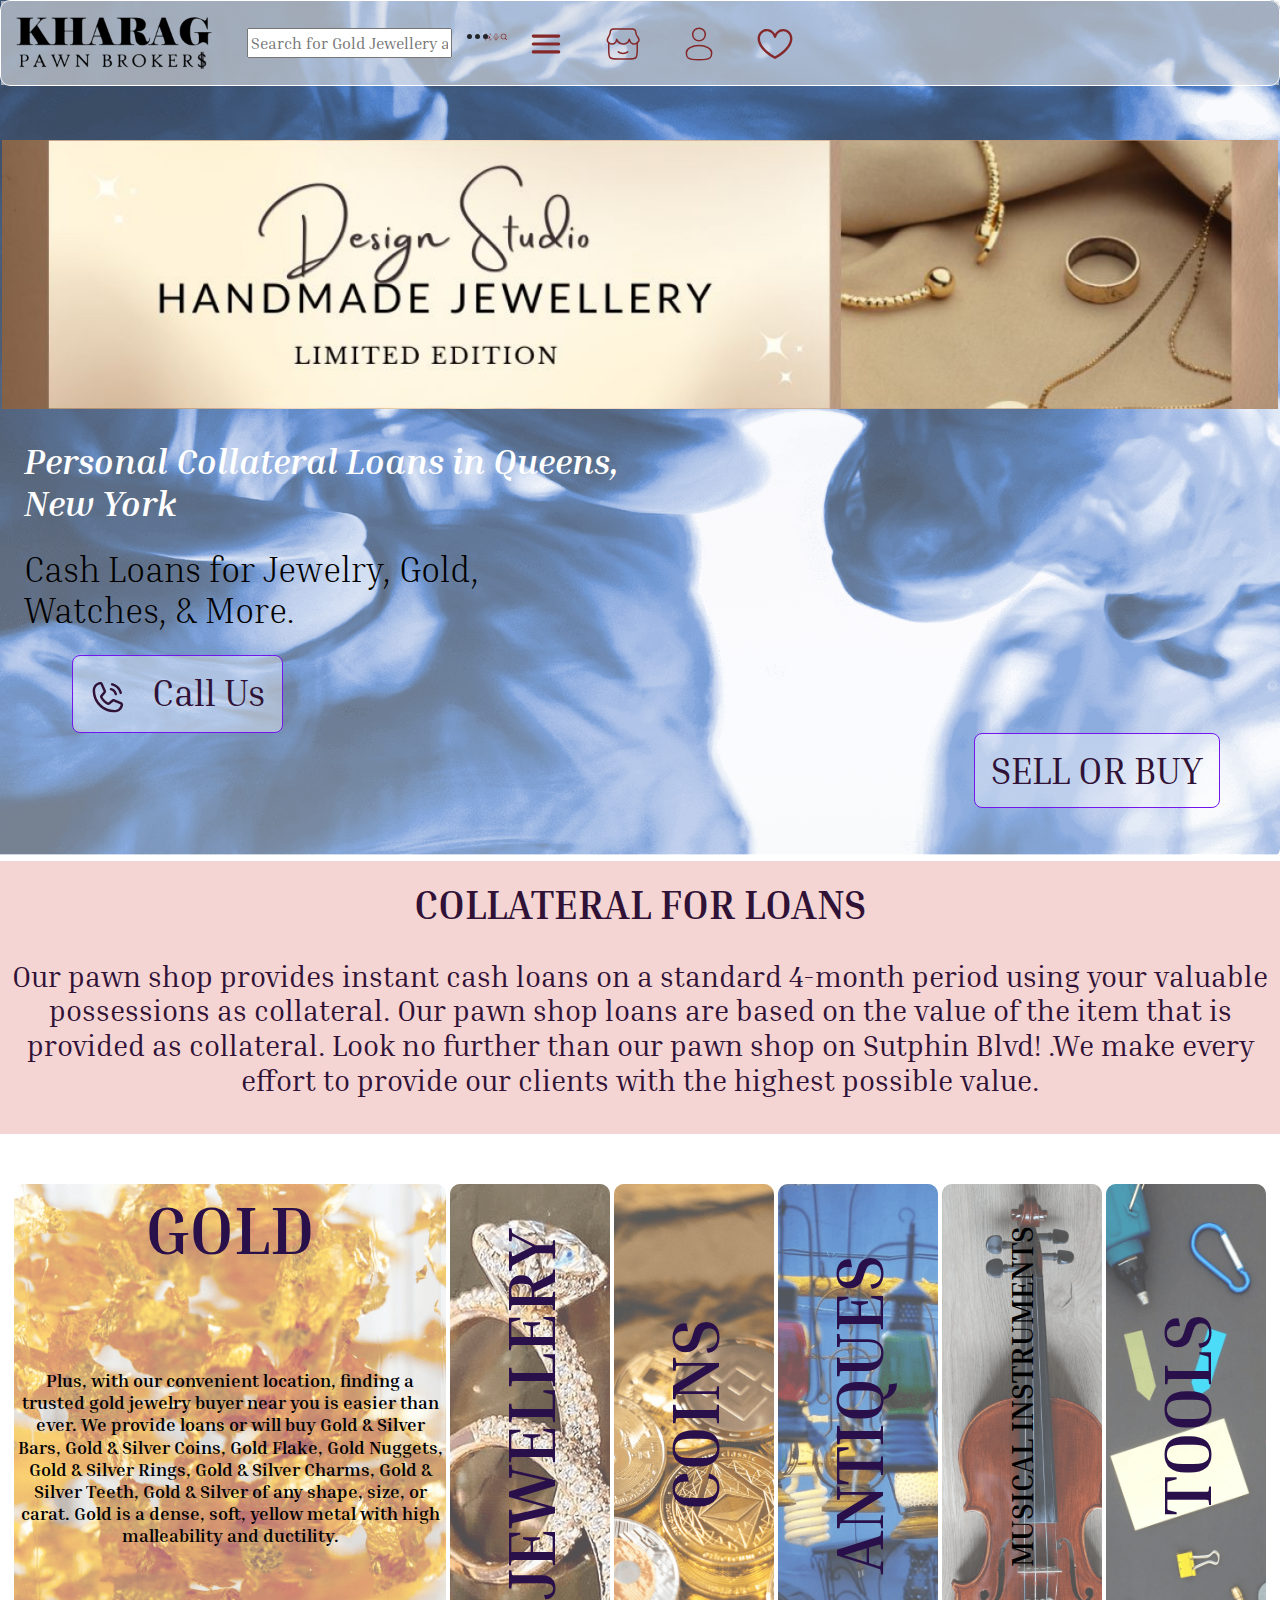
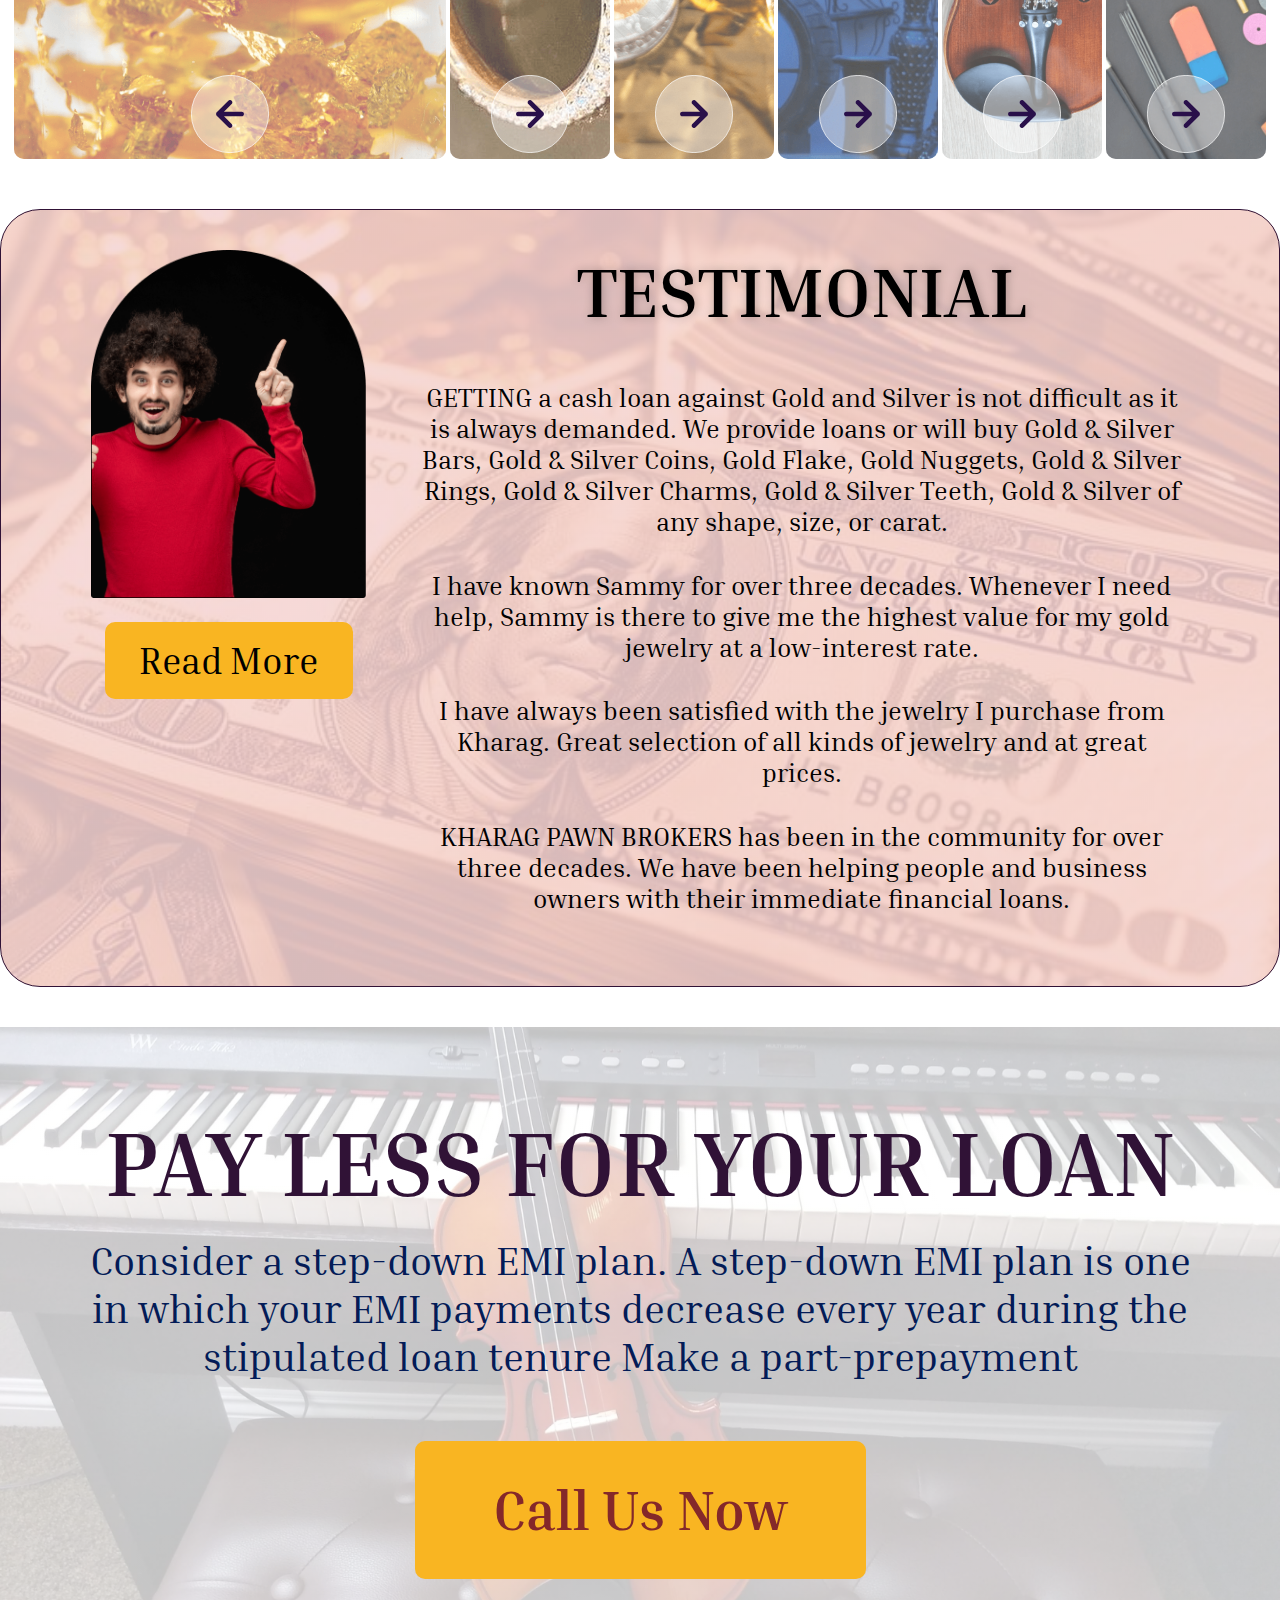
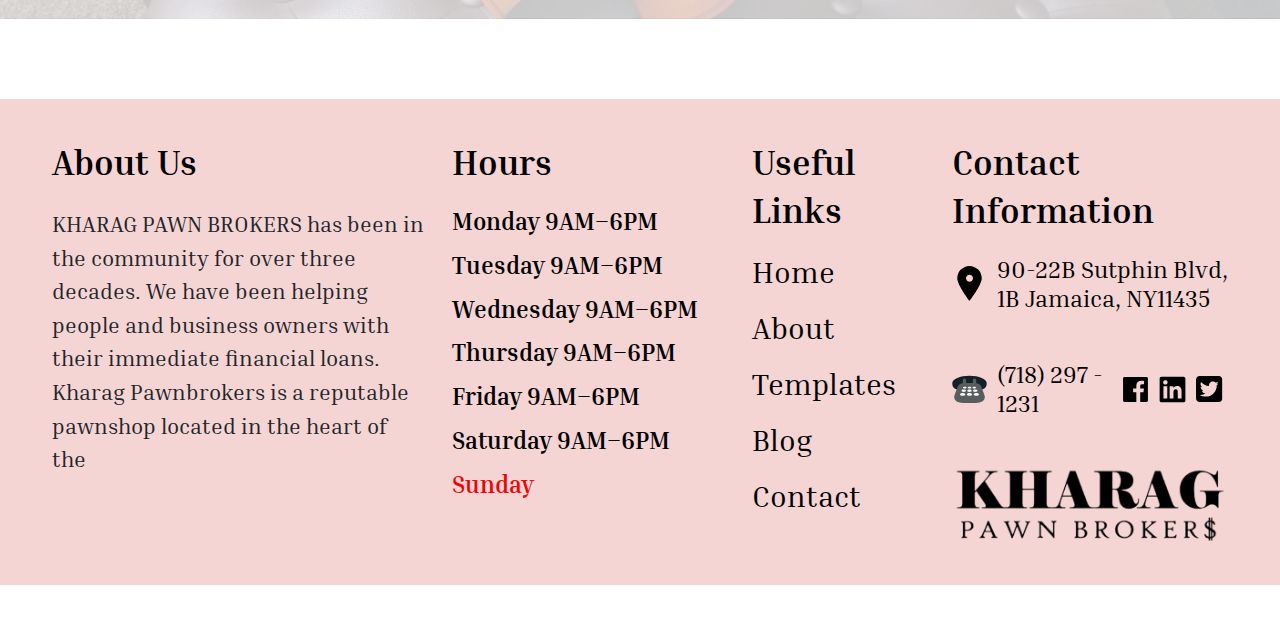
<file: index-old.html>
<!DOCTYPE html>
<html lang="en">

<head>
    <meta charset="UTF-8">
    <title>Pawn Brokers</title>
    <!-- <meta name="viewport" content="width=device-width, initial-scale=0, shrink-to-fit=no"> -->
    <meta name="viewport" content="width=device-width, user-scalable=no">
    <link rel="stylesheet" type="text/css" href="assets/css/bootstrap.min.css">
    <link rel="stylesheet" type="text/css" href="assets/css/style.css">
    <link rel="stylesheet" type="text/css" href="assets/css/responsive.css">
    <script src="https://code.jquery.com/jquery-3.7.1.min.js"
        integrity="sha256-/JqT3SQfawRcv/BIHPThkBvs0OEvtFFmqPF/lYI/Cxo=" crossorigin="anonymous"></script>
</head>

<body>
    <header>
        <nav class="navbar navbar-expand-lg navbar-light">
            <div class="container-fluid">
                <a class="navbar-brand" href="index.html"><img class="img-fluid" src="assets/images/logo.png" /></a>
                <button class="navbar-toggler" type="button" data-bs-toggle="collapse"
                    data-bs-target="#navbarNavDropdown" aria-controls="navbarNavDropdown" aria-expanded="false"
                    aria-label="Toggle navigation">
                    <span class="navbar-toggler-icon"></span>
                </button>
                <div class="collapse navbar-collapse" id="navbarNavDropdown">
                    <div class=" d-sm-flex align-items-center justify-content-between" style="flex: 0 0 100%;">
                        <form>
                            <div class="search-box d-flex align-items-center justify-content-between">
                                <input class="nav-search" type="text"
                                    placeholder="Search for Gold Jewellery and more...">
                                <ul class="d-flex search-btns">
                                    <li>
                                        <img class="img-fluid" src="assets/images/camera.svg" alt="">
                                    </li>
                                    <li>
                                        <img class="img-fluid" src="assets/images/mic.svg" alt="">
                                    </li>
                                    <li>
                                        <img class="img-fluid" src="assets/images/search.svg" alt="">
                                    </li>
                                </ul>
                            </div>
                        </form>

                        <ul class="navbar-nav">
                            <li class="nav-item">
                                <a class="nav-link" aria-current="page" href="javascript:void(0);">
                                    <img class="img-fluid" src="assets/images/hamburger.svg" alt="">
                                </a>
                            </li>
                            <li class="nav-item">
                                <a class="nav-link" aria-current="page" href="javascript:void(0);">
                                    <img class="img-fluid" src="assets/images/home.svg" alt="">
                                </a>
                            </li>
                            <li class="nav-item">
                                <a class="nav-link" aria-current="page" href="javascript:void(0);">
                                    <img class="img-fluid" src="assets/images/user.svg" alt="">
                                </a>
                            </li>
                            <li class="nav-item">
                                <a class="nav-link" aria-current="page" href="javascript:void(0);">
                                    <img class="img-fluid" src="assets/images/heart.svg" alt="">
                                </a>
                            </li>

                        </ul>
                    </div>
                </div>
            </div>
        </nav>
    </header>

    <div class="home-banner">
        <div class="container-fluid">
            <div class="row">
                <div class="col-lg-12">
                    <div class="ban-strip">
                        <img class="img-fluid" src="assets/images/home-ban.png" alt="">
                    </div>
                </div>
                <div class="col-lg-6 ps-4">
                    <h1>Personal Collateral Loans in Queens, New York</h1>
                    <h2>Cash Loans for Jewelry, Gold, Watches, & More.</h2>
                    <button class="bnr-btn ms-0 ms-md-5">
                        <img class="img-fluid" src="assets/images/call.svg" alt="">
                        Call Us
                    </button>
                </div>
                <div class="col-md-12">
                    <div class="d-flex justify-content-end">
                        <button class="bnr-btn me-0 me-md-5">SELL OR BUY</button>
                    </div>
                </div>
            </div>
        </div>
    </div>

    <section class="colateral">
        <div class="container-fluid">
            <div class="row">
                <div class="col-md-12">
                    <h2>COLLATERAL FOR LOANS</h2>
                    <p>Our pawn shop provides instant cash loans on a standard 4-month period using your valuable
                        possessions as collateral. Our pawn shop loans are based on the value of the item that is
                        provided as collateral. Look no further than our pawn shop on Sutphin Blvd! .We make every
                        effort to provide our clients with the highest possible value.</p>
                </div>
            </div>
        </div>
    </section>

    <section class="prod-desc">
        <div class="container-fluid">

            <div class="prod-container d-flex align-items-center justify-content-end">
                <div class="prod-strip active" id="strip1">
                    <h3>GOLD</h3>
                    <p>Plus, with our convenient location, finding a trusted gold jewelry buyer near you is easier than
                        ever. We provide loans or will buy Gold & Silver Bars, Gold & Silver Coins, Gold Flake, Gold
                        Nuggets, Gold & Silver Rings, Gold & Silver Charms, Gold & Silver Teeth, Gold & Silver of any
                        shape, size, or carat. Gold is a dense, soft, yellow metal with high malleability and ductility.
                    </p>
                    <button>
                        <img src="assets/images/strip-rgt-arw.svg" class="img-fluid text-center" alt="">
                    </button>
                </div>
                <div class="prod-strip " id="strip2">
                    <h3>JEWELLERY</h3>
                    <p>Plus, with our convenient location, finding a trusted gold jewelry buyer near you is easier than
                        ever. We provide loans or will buy Gold & Silver Bars, Gold & Silver Coins, Gold Flake, Gold
                        Nuggets, Gold & Silver Rings, Gold & Silver Charms, Gold & Silver Teeth, Gold & Silver of any
                        shape, size, or carat. Gold is a dense, soft, yellow metal with high malleability and ductility.
                    </p>
                    <button>
                        <img src="assets/images/strip-rgt-arw.svg" class="img-fluid text-center" alt="">
                    </button>
                </div>
                <div class="prod-strip" id="strip3">
                    <h3>COINS</h3>
                    <p>Plus, with our convenient location, finding a trusted gold jewelry buyer near you is easier than
                        ever. We provide loans or will buy Gold & Silver Bars, Gold & Silver Coins, Gold Flake, Gold
                        Nuggets, Gold & Silver Rings, Gold & Silver Charms, Gold & Silver Teeth, Gold & Silver of any
                        shape, size, or carat. Gold is a dense, soft, yellow metal with high malleability and ductility.
                    </p>
                    <button>
                        <img src="assets/images/strip-rgt-arw.svg" class="img-fluid text-center" alt="">
                    </button>
                </div>
                <div class="prod-strip" id="strip4">
                    <h3>ANTIQUES</h3>
                    <p>Plus, with our convenient location, finding a trusted gold jewelry buyer near you is easier than
                        ever. We provide loans or will buy Gold & Silver Bars, Gold & Silver Coins, Gold Flake, Gold
                        Nuggets, Gold & Silver Rings, Gold & Silver Charms, Gold & Silver Teeth, Gold & Silver of any
                        shape, size, or carat. Gold is a dense, soft, yellow metal with high malleability and ductility.
                    </p>
                    <button>
                        <img src="assets/images/strip-rgt-arw.svg" class="img-fluid text-center" alt="">
                    </button>
                </div>
                <div class="prod-strip" id="strip5">
                    <h3>MUSICAL INSTRUMENTS</h3>
                    <p>Plus, with our convenient location, finding a trusted gold jewelry buyer near you is easier than
                        ever. We provide loans or will buy Gold & Silver Bars, Gold & Silver Coins, Gold Flake, Gold
                        Nuggets, Gold & Silver Rings, Gold & Silver Charms, Gold & Silver Teeth, Gold & Silver of any
                        shape, size, or carat. Gold is a dense, soft, yellow metal with high malleability and ductility.
                    </p>
                    <button>
                        <img src="assets/images/strip-rgt-arw.svg" class="img-fluid text-center" alt="">
                    </button>
                </div>
                <div class="prod-strip" id="strip6">
                    <h3>TOOLS</h3>
                    <p>Plus, with our convenient location, finding a trusted gold jewelry buyer near you is easier than
                        ever. We provide loans or will buy Gold & Silver Bars, Gold & Silver Coins, Gold Flake, Gold
                        Nuggets, Gold & Silver Rings, Gold & Silver Charms, Gold & Silver Teeth, Gold & Silver of any
                        shape, size, or carat. Gold is a dense, soft, yellow metal with high malleability and ductility.
                    </p>
                    <button>
                        <img src="assets/images/strip-rgt-arw.svg" class="img-fluid text-center" alt="">
                    </button>
                </div>
            </div>
        </div>
    </section>

    <section class="testimonial">
        <div class="container-fluid">
            <div class="row justify-content-center">
                <div class="col-md-4 col-lg-3 me-0 me-md-4">
                    <div class="testi-left text-center">
                        <img class="img-fluid" src="assets/images/testimonial-img.png" alt="">
                        <button class="testi-left-btn">Read More</button>
                    </div>
                </div>
                <div class="col-md-7 col-lg-8">
                    <h2>TESTIMONIAL</h2>
                    <p>GETTING a cash loan against Gold and Silver is not difficult as it is always demanded. We provide
                        loans or will buy Gold & Silver Bars, Gold & Silver Coins, Gold Flake, Gold Nuggets, Gold &
                        Silver Rings, Gold & Silver Charms, Gold & Silver Teeth, Gold & Silver of any shape, size, or
                        carat.</p>
                    <p>I have known Sammy for over three decades. Whenever I need help, Sammy is there to give me the
                        highest value for my gold jewelry at a low-interest rate.</p>
                    <p>I have always been satisfied with the jewelry I purchase from Kharag. Great selection of all
                        kinds of jewelry and at great prices.</p>
                    <p>KHARAG PAWN BROKERS has been in the community for over three decades. We have been helping people
                        and business owners with their immediate financial loans.</p>
                </div>
            </div>
        </div>
    </section>

    <section class="pay-less">
        <div class="container">
            <div class="row justify-content-center">
                <div class="col-md-12 text-center">
                    <h2>PAY LESS FOR YOUR LOAN</h2>
                    <p>Consider a step-down EMI plan. A step-down EMI plan is one in which your EMI payments decrease
                        every year during the stipulated loan tenure Make a part-prepayment</p>
                </div>
                <div class="col-lg-5 col-md-7">
                    <button class="pay-less-btn">Call Us Now</button>
                </div>
            </div>
        </div>
    </section>

    <footer class="mb-5">
        <div class="container-fluid">
            <div class="row">
                <div class="col-lg-4 col-md-6">
                    <h6>About Us</h6>
                    <p>
                        KHARAG PAWN BROKERS has been in the community for over three decades. We have been helping
                        people
                        and business owners with their immediate financial loans. Kharag Pawnbrokers is a reputable
                        pawnshop
                        located in the heart of the 
                    </p>
                </div>
                <div class="col-lg-3 col-md-6">
                    <h6>Hours</h6>
                    <ul class="hours">
                        <li>Monday 9AM–6PM</li>
                        <li>Tuesday 9AM–6PM</li>
                        <li>Wednesday 9AM–6PM</li>
                        <li>Thursday 9AM–6PM</li>
                        <li>Friday 9AM–6PM</li>
                        <li>Saturday 9AM–6PM</li>
                        <li>Sunday </li>
                    </ul>
                </div>
                <div class="col-lg-2 col-md-6">
                    <h6>Useful Links</h6>
                    <ul class="footer-links">
                        <li><a href="">Home</a></li>
                        <li><a href="">About</a></li>
                        <li><a href="">Templates</a></li>
                        <li><a href="">Blog</a></li>
                        <li><a href="">Contact</a></li>
                    </ul>
                </div>
                <div class="col-lg-3 col-md-6">
                    <h6>Contact Information</h6>
                    <div class="d-flex address align-items-center mb-5">
                        <img class="img-fluid" src="assets/images/location.svg" alt="">
                        <p>90-22B Sutphin Blvd, 1B Jamaica, NY11435</p>
                    </div>
                    <div class="d-flex align-items-center justify-content-between mb-5">
                        <div class="telephone d-flex align-items-center">
                            <img class="img-fluid" src="assets/images/call-2.svg" alt="">
                            <a href="tel:+7182971231">(718) 297 - 1231</a>
                        </div>
                        <ul class="d-flex social-media align-items-center justify-content-between">
                            <li><a href=""><img class="img-fluid" src="assets/images/facebook.svg" alt=""></a></li>
                            <li><a href=""><img class="img-fluid" src="assets/images/linkedin.svg" alt=""></a></li>
                            <li><a href=""><img class="img-fluid" src="assets/images/twitter.svg" alt=""></a></li>
                        </ul>
                    </div>
                    <div class="">
                        <img src="assets/images/logo.png" class="img-fluid" alt="">
                    </div>
                </div>
            </div>
        </div>
    </footer>


    <script type="text/javascript" src="assets/js/bootstrap.min.js"></script>
    <script type="text/javascript" src="assets/js/popper.min.js"></script>
   
    <script>
        $(document).ready(function () {
            $('.prod-strip button').click(function () {
                var $parent = $(this).parent('.prod-strip');
                if ($parent.hasClass('active')) {
                    $parent.removeClass('active'); // Remove active class if it's already present
                } else {
                    $('.prod-strip').removeClass('active'); // Remove active class from all prod-strips
                    $parent.addClass('active'); // Add active class to the clicked button's parent
                }
            });
        });
    </script>

</body>

</html>
</file>
<file: assets/css/style.css>
@import url('https://fonts.googleapis.com/css2?family=Inria+Serif:ital,wght@0,300;0,400;0,700;1,300;1,400;1,700&display=swap');

body {
    margin: 0px;
    padding: 0px;
    font-family: "Inria Serif", serif;
    font-size: 1rem;
    overflow-x: hidden;
}

* {
    font-family: "Inria Serif", serif;
}

p,
h1,
h2,
h3,
h4,
h5,
a {
    font-family: "Inria Serif", serif;
}

p {
    font-size: 1.4rem;
}

a {
    outline: none;
    border: 0px;
    text-decoration: none;
}

/* header styles  */
header {
    position: absolute;
    top: 0;
    width: 100%;
    z-index: 20;
    border: 1px solid #FFFFFF;
    border-radius: 10px;
}

.navbar {
    background: linear-gradient(90deg, rgba(232, 232, 232, 0.6) 0%, rgba(232, 232, 232, 0.6) 100%);
}

.navbar-brand {
    margin-right: 2rem;
}

.navbar-brand img {
    max-width: 202px;
}

.nav-item.active {
    border-width: 0.01px 0.01px 3px 0.01px;
    border-style: solid;
    border-color: #e1e1e1;
    border-bottom-color: #fff;
    border-radius: 6px;
}

.nav-link {
    font-size: 28px;
    font-weight: 400;
    line-height: 35.97px;
    color: #031B57;

}

@media (min-width: 992px) {
    .navbar-expand-lg .navbar-nav {
        flex-direction: row;
        width: 100%;
    }

    .navbar-expand-lg .navbar-nav .nav-link {
        padding-right: 1.2rem;
        padding-left: 1.2rem;
    }
}

.header-links {
    padding-left: 0;
    display: flex;
    align-items: center;
}

.header-links li {
    list-style: none;
}

ul.header-icons {
    padding-left: 0;
    list-style: none;
    display: flex;
    align-items: center;
    justify-content: end;
}

ul.header-icons li {
    list-style: none;
}




/* banner styles  */

.home-banner {
    background: url(../images/home-banner.png) no-repeat top right;
    background-size: cover;
    padding-top: 140px;
    padding-bottom: 50px;
}

.ban-strip {
    margin-left: -10px;
    margin-right: -10px;
    margin-bottom: 2rem;
}

.home-banner h1 {
    font-size: 35px;
    font-style: italic;
    font-weight: 700;
    line-height: 41.96px;
    color: #fff;
    margin-bottom: 24px;
}

.home-banner h2 {
    font-size: 35px;
    font-weight: 300;
    line-height: 40.96px;
    color: #000;
    margin-bottom: 24px;
}

.bnr-btn {
    border: 1px solid #7316EE;
    background: #FFFFFF66;
    border-radius: 8px;
    padding: 16px;
    font-size: 37px;
    font-weight: 400;
    line-height: 40.56px;
    color: #301236;
}

.bnr-btn img {
    height: 39px;
    width: 39px;
    margin-right: 1rem;
}

/* homepage section 2  */

.colateral {
    margin-top: 3px;
    background: #F5D4D4;
    padding: 20px 0;
    text-align: center;
}

.colateral h2 {
    font-size: 40px;
    font-weight: 700;
    line-height: 47.96px;
    color: #301236;
    margin-bottom: 30px;
}

.colateral p {
    font-size: 29px;
    font-weight: 400;
    line-height: 34.77px;
    text-align: center;    
    color: #301236;
}

.prod-desc {
    padding: 50px 0;
}

.prod-container{
    display: flex;
    align-items: center;
    justify-content: end;    
}

.prod-strip {
    flex: 0 0 10%;
    width: 160px;
    object-fit: cover;
    position: relative;
    border-radius: 10px;
    margin: 0 2px;
    text-align: center;
    z-index: 2;
    min-height: 575px;
    display: flex;
    align-items: center;
    flex-direction: column;
    justify-content: space-between;
    transition: width 2s ease-in-out;
}

.prod-strip::after {
    position: absolute;
    content: '';
    background: #FFFFFF4D;
    height: 100%;
    width: 100%;
    top: 0;
    left: 0;
    border-radius: 10px;
    z-index: -1;

}

.prod-strip h3 {
    font-size: 67px;
    font-weight: 700;
    line-height: 70.89px;
    color: #29104A;
    transform: rotate(-90deg);
    display: block;
    white-space: nowrap;
    position: relative;
    top: 195px;
}

.prod-strip#strip5 h3 {
    font-size: 30px;
    font-weight: 700;
    line-height: 35.89px;
    color: #000;
}

.prod-strip p {
    font-size: 31px;
    font-weight: 700;
    line-height: 37.17px;
    color: #29104A;
    display: none;
}

.prod-strip button {
    background: transparent;
    border: none;
    height: 90px;
    width: 90px;
}

.prod-strip#strip1 {
    background: url(../images/gold-bg.png) no-repeat center;
    background-size: cover;
}

.prod-strip#strip2 {
    background: url(../images/jewel-bg.png) no-repeat center;
    background-size: cover;
}

.prod-strip#strip3 {
    background: url(../images/coin-bg.png) no-repeat center;
    background-size: cover;
}

.prod-strip#strip4 {
    background: url(../images/antique-bg.png) no-repeat center;
    background-size: cover;
}

.prod-strip#strip5 {
    background: url(../images/music-bg.png) no-repeat center;
    background-size: cover;
}

.prod-strip#strip6 {
    background: url(../images/tool-bg.png) no-repeat center;
    background-size: cover;
}

.prod-strip.active {
    flex: 1;
}

.prod-strip.active button {
    transform: rotate(180deg);
}

.prod-strip.active h3 {
    transform: none;
    white-space: wrap;
    top: 10px;
}

.prod-strip.active p {
    display: block;
}


/* homepage section 4 testimonial  */

.testimonial {
    background-image: linear-gradient(to right,
            rgba(245, 212, 212, 0.88),
            rgba(245, 212, 212, 0.88)), url('../images/test-newbg.jpg');
    background-position: center;
    background-size: cover;
    border: 1px solid #301236;
    border-radius: 40px;
    padding: 40px;
}

.testimonial h2 {
    color: #000000;
    text-shadow: #00000040 1px 0 10px;
    font-size: 70px;
    font-weight: 700;
    line-height: 83.93px;
    text-align: center;
    margin-bottom: 3rem;
}

.testimonial p {
    color: #000;
    font-size: 26px;
    font-weight: 400;
    line-height: 31.17px;
    text-align: center;
    margin-bottom: 2rem;
}

.testi-left-btn {
    width: 90%;
    height: 77px;
    border: none;
    border-radius: 10px;
    background: #F9B522;
    font-size: 37px;
    font-weight: 400;
    line-height: 44.36px;
    /* display: inline-block; */
    margin: 0 auto;
    margin-top: 24px;
}



/* pay less  */

.pay-less {
    margin: 40px 0;
    background-image: linear-gradient(to right,
            rgba(255, 255, 255, 0.77),
            rgba(255, 255, 255, 0.77)), url('../images/payless-newbg.jpg');
    background-size: cover;
    background-position: center;
    margin-bottom: 80px;
    padding: 60px 0 40px;
}

.pay-less h2 {
    font-family: Inria Serif;
    font-size: 106px;
    font-weight: 700;
    line-height: 127.09px;
    color: #301236;
    margin-bottom: 40px;
}

.pay-less p {
    font-size: 40px;
    font-weight: 400;
    line-height: 47.96px;
    text-align: center;
    color: #031B57;
    margin-bottom: 60px;
}

.pay-less-btn {
    width: 100%;
    border: none;
    border-radius: 10px;
    background: #F9B522;
    font-family: Inria Serif;
    font-size: 55px;
    font-weight: 700;
    line-height: 65.95px;
    color: #84282A;
    /* position: relative;
    top: 25px; */
    padding: 36px 70px;
}

/* footer styles  */

footer {
    background: #F5D4D4;
    padding: 40px;
    text-align: left;
}

footer h6 {
    font-size: 35px;
    font-weight: 700;
    line-height: 47.96px;
    text-align: left;
    color: #000;
    margin-bottom: 20px;
}

footer ul {
    padding-left: 0;
}

footer ul li {
    list-style: none;
    color: #000;
}

.hours li {
    font-size: 24px;
    font-weight: 700;
    line-height: 28.78px;
    margin-bottom: 15px;
}

.hours li:last-child {
    color: #EC0606;
}

.footer-links li {
    font-size: 30px;
    font-weight: 400;
    line-height: 35.97px;
    margin-bottom: 20px;
}

.footer-links li a {
    text-decoration: none;
    color: inherit;
}

.address img,
.telephone img {
    height: 35px;
    width: 35px;
    margin-right: 10px;
}

.address p,
.telephone a {
    font-size: 24px;
    font-weight: 400;
    line-height: 28.78px;
    color: #000;
    margin-bottom: 0;

}

.social-media {
    margin: 0;
}

.social-media li {
    padding: 0px 5px;
}


/* about page design  */

.about-banner {
    background-size: cover;
    padding-top: 140px;
    padding-bottom: 10px;
}

.owl-dots {
    display: block;
    font-size: 0;
    line-height: 0;
    margin-top: 40px;
    text-align: center;
}

.owl-dots button {
    background: #D9D9D9 !important;
    margin: 10px;
    border: .5px solid #D9D9D9 !important;
    border-radius: 50% !important;
    cursor: pointer;
    height: 20px;
    width: 20px;
}

.owl-dots .owl-dot.active {
    background: #1A3D98 !important;
    border-color: #1A3D98 !important;
}

/* abt section  */

.abt-desc {
    margin: 40px;
}

.abt-desc-inner {
    background-image: linear-gradient(to right,
    rgba(245, 212, 212, 0.7),
    rgba(245, 212, 212, 0.7)), url('../images/about-bg.jpg');
    background-position: center;
    background-size: cover;
    background-repeat: no-repeat;
    border-radius: 20px;
    padding: 40px 8px;
    text-align: center;
}

.abt-desc-inner h2 {
    font-size: 50px;
    font-weight: 400;
    line-height: 59.95px;
    color: #031B57;
    font-style: italic;
    margin-bottom: 1rem;
}

.abt-desc-inner p {
    font-size: 28px;
    font-weight: 400;
    line-height: 35.97px;
    text-align: center;
    margin-bottom: 30px;
     color: #031B57;
}

/* blg page styles  */

.blog-banner {
    background-size: cover;
    padding-top: 140px;
    padding-bottom: 50px;
}

.blog-banner h2 {
    font-size: 40px;
    font-style: italic;
    font-weight: 700;
    line-height: 47.96px;
    text-align: center;
    margin-bottom: 20px;
}

.blog-banner p {
    font-size: 20px;
    font-weight: 400;
    line-height: 23.98px;
    color: #1A3D98;
    text-align: left;
}

.blog-list li {
    font-family: Inria Serif;
    font-size: 27px;
    font-weight: 700;
    line-height: 32.37px;
    text-align: left;
    margin-bottom: 20px;
}

.pawn-items {
    padding: 50px 0;
}

.pawn-items h2 {
    font-size: 40px;
    font-style: italic;
    font-weight: 700;
    line-height: 47.96px;
    text-align: center;
    margin-bottom: 20px;
}

.pawn-items p {
    font-size: 20px;
    font-weight: 400;
    line-height: 23.98px;
    text-align: center;
}

.pawn-items ul li {
    list-style: none;
    padding: 0 5px;
}


/* contact page  */

.contact-bg {
    position: absolute;
    top: 0;
    height: 100%;
    right: -15%;
    z-index: -1;

}

.contact-div {
    position: relative;
    background: url(../images/contact-bg.png) no-repeat;
    background-position: 75% 0%;
    background-size: auto 100%;
    padding-top: 140px;
    padding-bottom: 100px;
}

.contact-div::after {
    content: '';
    position: absolute;
    height: 100%;
    width: 20%;
    background-color: #FFAFCC;
    right: 0;
    top: 0;
    z-index: -1;
}


.contact-div h2 {
    position: relative;
    z-index: 3;
    font-family: Inria Serif;
    font-size: 72px;
    font-style: italic;
    font-weight: 700;
    line-height: 86.33px;
    text-align: center;
    color: #1A3D98;
}

.contact-box {
    position: relative;
    z-index: 2;
    background: url(../images/contact-box-bg.png) no-repeat center;
    background-position: 75% 0%;
    background-size: auto 100%;
    background-color: #fff;
    box-shadow: 4px 4px 68.8px 0px #00000099;
    padding: 55px 15px;
    margin-top: -35px;
}

.contact-box::after {
    content: '';
    position: absolute;
    height: 100%;
    width: 20%;
    background-color: #FFAFCC;
    right: 0;
    top: 0;
    z-index: -1;
}

.contact-left ul {
    padding-left: 0;
}

.contact-left ul li {
    list-style: none;
    margin-bottom: 50px;
}

.c-links img {
    height: 60px;
    width: 60px;
    display: inline-block;
    margin-right: 10px;
}

.c-links p,
.c-links a {
    font-size: 25px;
    font-weight: 400;
    line-height: 30.97px;
    text-decoration: none;
    color: #1A3D98
}

.contact-mid .map-bg {
    height: 408px;
    width: 100%;
    position: relative;
    z-index: 2;
}

.map-bg::after {
    position: absolute;
    content: '';
    height: inherit;
    width: inherit;
    background-color: #E9D766;
    border-radius: 10px;
    top: -10px;
    right: -10px;
    z-index: -1;
}

.contact-form {
    position: relative;
    z-index: 5;
}

/* .contact-form .form-group {
    margin-bottom: 40px;
} */
.contact-form .form-group label {
    display: inline-block;
    padding: 5px 10px;
    position: relative;
    top: 15px;
    background: #FFAFCC;
    margin-left: 10px;
}

.contact-form .form-group .form-control {
    line-height: 2.5 !important;
    border: 1.5px solid #1A3D98 !important;
    background-color: transparent !important;
}

.contact-form .form-group textarea {
    border-radius: 10px;
    border: 1.5px solid #1A3D98 !important;
    background-color: transparent !important;
}

.contact-form .form-group textarea {
    width: 100%;
}
</file>
<file: assets/css/responsive.css>
/* Large screen */

@media (max-width: 2560px) {}

@media (max-width: 1920px) {}

@media (max-width: 1536px) {}

/* Medium screen */

@media (max-width: 1440px) {
    .pay-less h2 {
        font-size: 90px;
        font-weight: 700;
        line-height: 110.09px;
        margin: 20px 0;
    }
    .nav-link {
        font-size: 20px;      
        line-height: 35.97px;
    }
}

@media (max-width: 1366px) {
    
    .prod-strip p {
        font-size: 18px;
        font-weight: 700;
        line-height: 22.17px;
        color: #000;
        display: none;
    }
}

@media (max-width: 1199px) {
    .nav-link {
        font-size: 18px;
        line-height: 28.97px;
        padding-left: 0.8rem !important;
        padding-right: 0.8rem !important;
    }
    .pay-less-btn {
        font-size: 40px;
        font-weight: 700;
        line-height: 45.95px;
    }

    .pay-less p {
        font-size: 27px;
        font-weight: 400;
        line-height: 30.77px;
        margin-bottom: 30px;
    }

    .pay-less h2 {
        font-size: 70px;
        font-weight: 700;
        line-height: 80.09px;
        margin: 20px 0;
    }

    .pay-less-btn {
        font-size: 44px;
    }

    .prod-strip h3 {
        font-size: 55px;
        font-weight: 700;
        line-height: 70.89px;
    }

    .prod-strip {
        flex: 0 0 8%;
        width: 145px;
    }

    .testimonial h2 {
        font-size: 60px;
        font-weight: 700;
        line-height: 70.93px;
    }

    .testimonial p {
        font-size: 20px;
        font-weight: 400;
        line-height: 25.17px;
    }

    footer {
        padding: 20px;
    }

    footer h6 {
        font-size: 26px;
        font-weight: 700;
        line-height: 46.96px;
    }

    .hours li,
    .footer-links li,
    .address p,
    .telephone a {
        font-size: 20px;
        font-weight: 700;
        line-height: 28.78px;
    }
}

@media (max-width: 1024px) {
    header .navbar-light .navbar-nav .nav-link {
        font-size: 1rem;       
    }

   
    footer .contact li a {
        font-size: 1.3rem;
    }

    footer ul li a {
        font-size: 1.4rem;
    }
}

/* tab view */

@media (max-width: 991px) {

    /* navbar  */
    .navbar {
        background: linear-gradient(90deg, rgba(255, 255, 255, 0.48) 0%, rgba(232, 232, 232, 0.48) 100%);
    }

    .navbar-nav {
        background-color: rgba(255, 255, 255, 0.9);
        /* flex-direction: row; */
        border-radius: 5px;
        margin-left: 5px;
        justify-content: space-around;
    }
    .header-links{
        flex-direction: column;
    }

    .navbar-toggler-icon {
        background: #2168c3;
        height: 2px;
        position: relative;
        background-image: none !important;
        width: 20px;
        float: left;
    }

    .navbar-light .navbar-toggler::before {
        content: "";
        position: absolute;
        width: 30px;
        height: 2px;
        background-color: #2168c3;
        top: 8px;
        left: 6px;
    }

    .navbar-light .navbar-toggler:after {
        content: "";
        position: absolute;
        width: 30px;
        height: 2px;
        background-color: #2168c3;
        bottom: 8px;
        left: 6px;
    }

    .navbar-light .navbar-toggler {
        border: 0px;
        box-shadow: 0px 0px 0px;
        padding: 0px;
        position: relative;
        width: 44px;
        height: 40px;
        background-color: #ffffff;
        padding: 6px;
    }

    .pay-less h2 {
        font-size: 55px;
        font-weight: 700;
        line-height: 80.09px;
        margin: 20px 0;
    }


    .prod-container{
        flex-wrap: wrap;
    }

    .prod-container .prod-strip:nth-child(-n+3) {
        order: 1; /* First three divs */
    }

    .prod-container .prod-strip:nth-child(n+4) {
        order: 2; /* Last three divs */
    }

  
    footer {
        padding-top: 30px;
    }

    footer .contact li {
        padding: 15px 15px;
    }

    footer .contact li a {
        font-size: 1.5rem;
    }

     /* contact page  */

    .contact-box{
        margin-top: 0;
    }
    
}

/* mobile view */

@media (max-width: 767px) {
    .home-banner h1 {
        font-size: 30px;
    }

    .home-banner h2 {
        font-size: 27px;
    }

    .bnr-btn {
        font-size: 20px;
        font-weight: 400;
        line-height: 25.56px;
    }
    .testi-left{
        margin-bottom: 20px;
    }
    .pay-less{
        background-size: cover;
    }
    .pay-less p, .abt-desc-inner p {
        font-size: 20px;
        font-weight: 400;
        line-height: 30.77px;
        margin-bottom: 30px;
    }
    .pay-less-btn {
        font-size: 36px;
        top: 0;
        padding: 6px 50px;
    }
    .contact-div, .contact-box{
        background-position: -15% 0%;
    }
    .contact-div h2{
        font-size: 60px;
    }
    .contact-form .form-group label{
        background: #fff;
    }
    .contact-left ul li {
        list-style: none;
        margin-bottom: 20px;
    }
    .contact-box::after, .contact-div::after{
        display: none;
    }
    .contact-div{
        padding-top: 204px;
    }
    .prod-strip h3 {
        font-size: 52px;
        font-weight: 700;
        line-height: 70.89px;
    }
    .prod-strip {
        flex: 0 0 10%;
        width: 200px;
        margin-bottom: 20px;
    }
    .colateral p{
        font-size: 20px;
        font-weight: 400;
        line-height: 28.77px;
    }
    .testimonial, .pay-less{
        padding: 40px 0;
    }
    .testimonial h2{
        margin-bottom: 1rem;
    }
    .testimonial h2, .pay-less h2, .abt-desc-inner h2{
        font-size: 45px;
        line-height: 60.93px;
    }
   
}

@media (max-width: 575px) {
    .search-box input.nav-search {
        width: auto;
    }

    .search-box .search-btns {
        padding-left: 2rem;
    }
    .pawn-items{
        padding-top: 0;
        padding-bottom: 50px;
    }

}

@media (max-width: 414px) {
    .prod-strip {
        flex: 1;
        width: 100%;
        margin-bottom: 20px;
        min-height: 495px;
    }
    footer .contact li {
        width: 100%;
        padding: 15px 5px;
    }

    footer ul li a {
        margin-bottom: 10px;
    }

}

@media (max-width: 375px) {
    .navbar-brand img {
        max-width: 130px;
    }
    .colateral h2 {
        font-size: 25px;
        font-weight: 700;
        line-height: 30.96px;
    }
    .bnr-btn {
        font-size: 18px;
        font-weight: 400;
        line-height: 25.56px;
        padding: 10px;
    }
    .testi-left-btn{
        height: 55px;
    }
    .pay-less-btn {
        font-size: 25px;
        padding: 6px 50px;
    }
    .home-banner, .blog-banner, .blog-banner, .contact-div{
        padding-top: 100px;
    }
    .testimonial h2, .pay-less h2, .abt-desc-inner h2 {
        font-size: 30px;
        line-height: 30.93px;
    }
    footer .contact li a {
        font-size: 0.9rem;
    }

    footer .contact li img {
        width: 18px;
    }

    .adventage ul li {
        padding: 0px;
        flex: 0 0 60%;
    }
    .prod-strip {
        flex: 0 0 100%;
        width: 100%;
        margin-bottom: 20px;
    }
    .blog-list li {      
        font-size: 22px;
        line-height: 27.37px;
    }
    
}

@media (max-width: 320px) {
    footer .contact li a {
        font-size: 0.8rem;
    }

}
</file>
